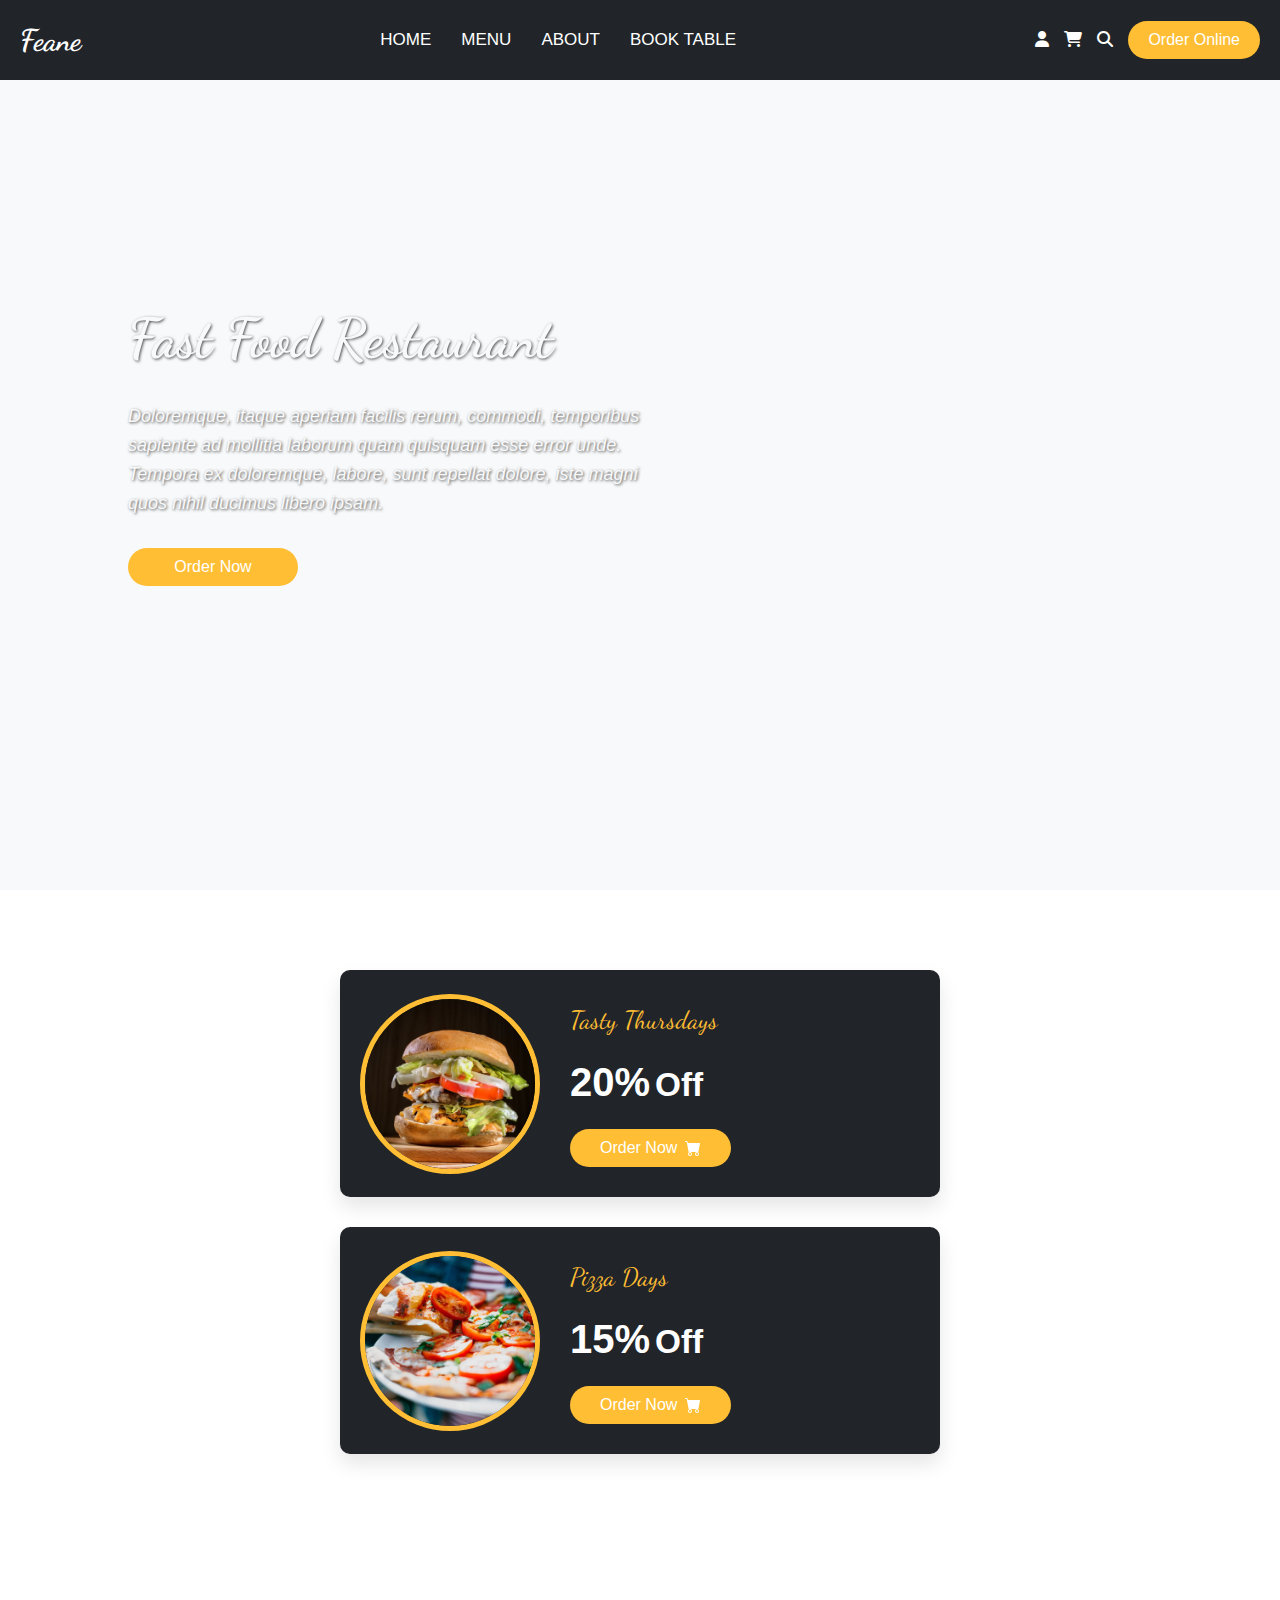
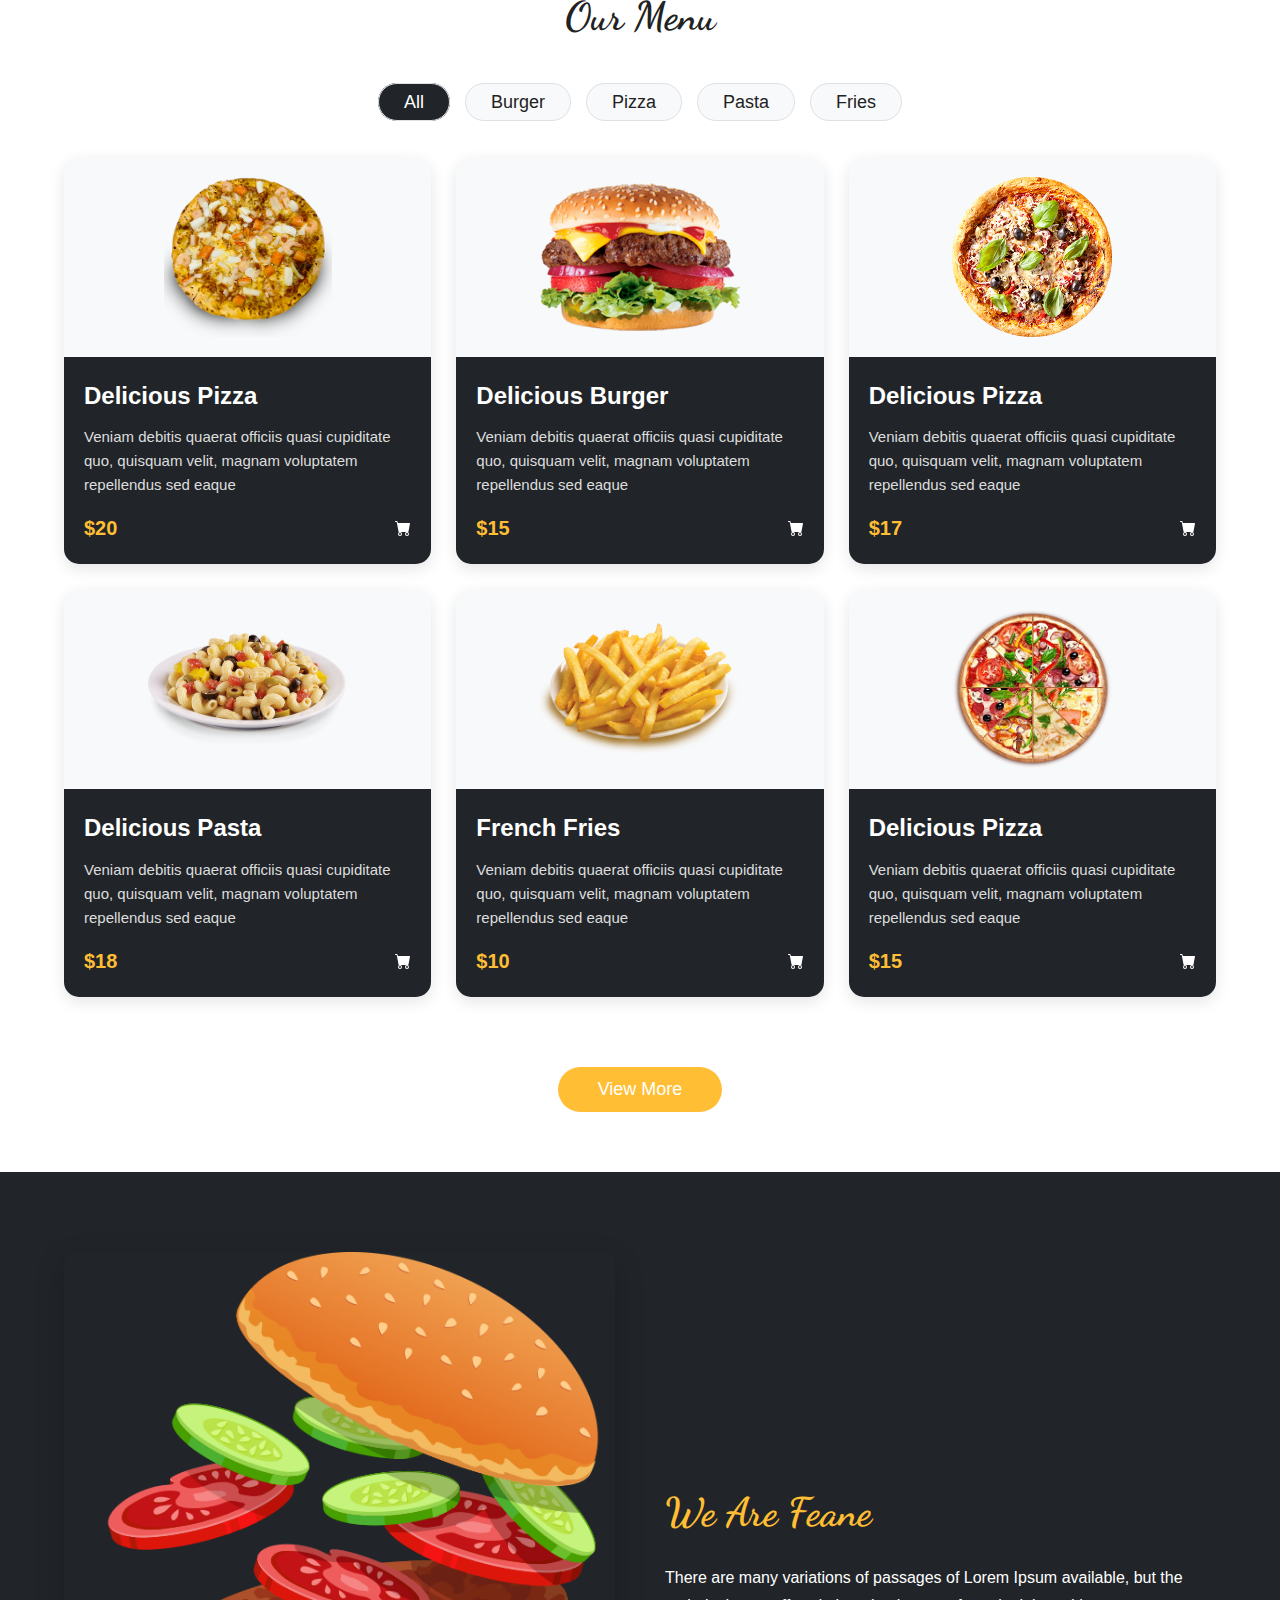
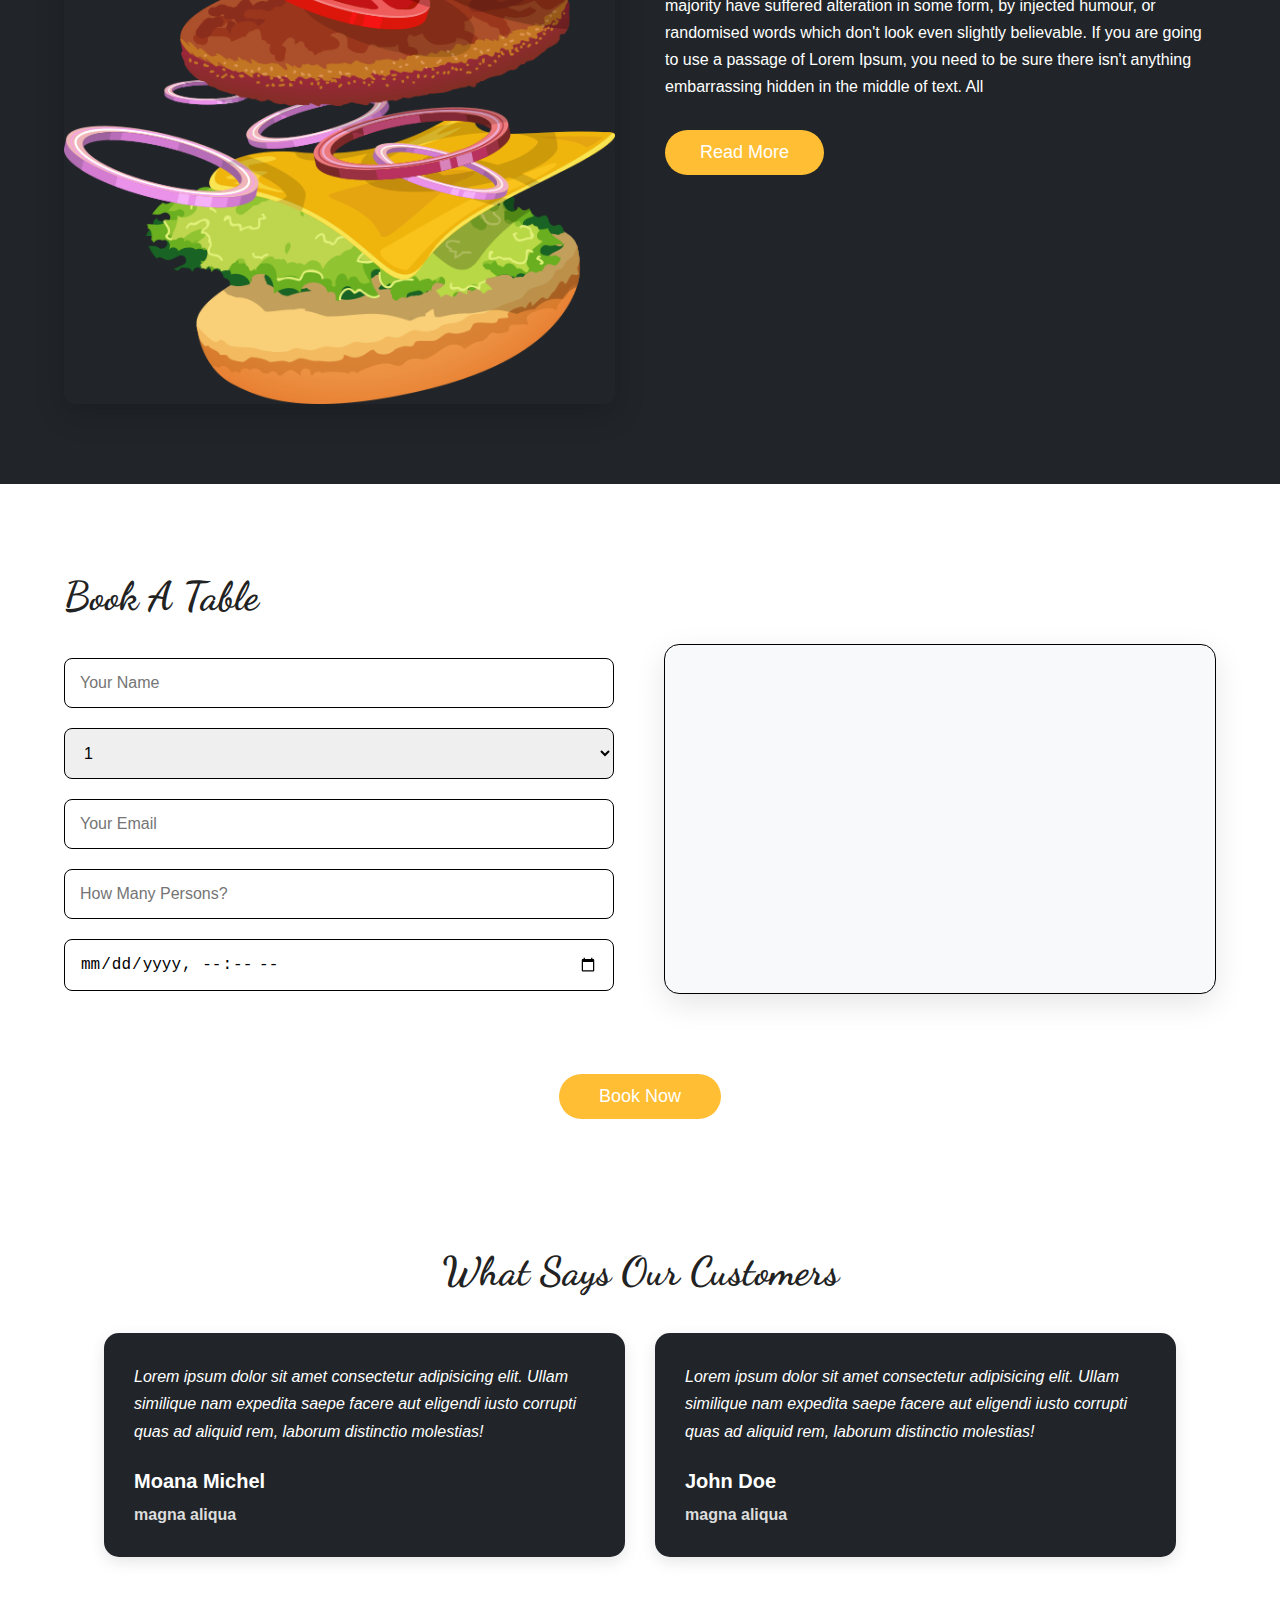
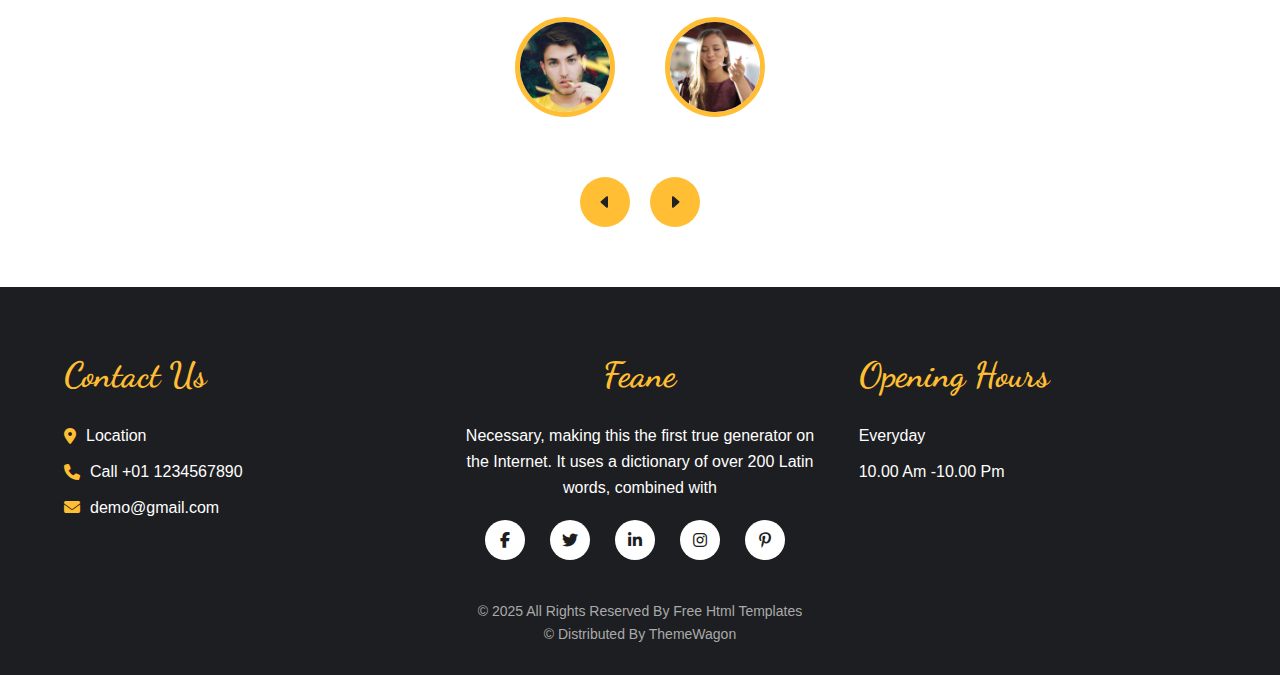
<file: index.html>
<!DOCTYPE html>
<html lang="en">

<head>
  <meta charset="UTF-8">
  <meta name="viewport" content="width=device-width, initial-scale=1.0">
  <title>Fast food Restaurent</title>
  <link rel="stylesheet" href="style.css">
    <link rel="stylesheet" href="https://cdnjs.cloudflare.com/ajax/libs/font-awesome/4.7.0/css/font-awesome.min.css">
  <meta name="viewport" content="width=device-width, initial-scale=1.0">
  <link href="https://cdn.jsdelivr.net/npm/bootstrap@5.3.7/dist/css/bootstrap.min.css" rel="stylesheet"
    integrity="sha384-LN+7fdVzj6u52u30Kp6M/trliBMCMKTyK833zpbD+pXdCLuTusPj697FH4R/5mcr" crossorigin="anonymous">
  <link rel="stylesheet" href="https://cdnjs.cloudflare.com/ajax/libs/font-awesome/6.4.0/css/all.min.css">
  <link rel="preconnect" href="https://fonts.googleapis.com">
  <link rel="preconnect" href="https://fonts.gstatic.com" crossorigin>
  <link
    href="https://fonts.googleapis.com/css2?family=Dancing+Script:wght@400..700&family=Exo+2:ital,wght@0,100..900;1,100..900&family=Fjalla+One&family=Fredoka:wght@300..700&family=Merriweather:ital,opsz,wght@0,18..144,300..900;1,18..144,300..900&family=Noto+Sans:ital,wght@0,100..900;1,100..900&family=Oswald:wght@200..700&family=PT+Sans+Narrow:wght@400;700&display=swap"
    rel="stylesheet">
</head>

<body>

  <!-- Header & Navigation -->
  <header class="nav_bar">
  <!-- Brand/logo -->
  <div class="nav_child1">
    <nav><a href="#" target="_self">Feane</a></nav>
  </div>

  <!-- Desktop Navigation -->
  <div class="nav_child2 desktop_only">
    <nav><a href="#" target="_self">HOME</a></nav>
    <nav><a href="./Menu.html">MENU</a></nav>
    <nav><a href="./About.html">ABOUT</a></nav>
    <nav><a href="./book.html">BOOK TABLE</a></nav>
  </div>
  <div class="nav_child3 desktop_only">
    <div class="profile_icon"><i class="fa fa-user"></i></div>
    <div class="cart"><i class="fa fa-shopping-cart"></i></div>
    <div class="search"><i class="fa fa-search"></i></div>
    <button class="order_online">Order Online</button>
  </div>

  <!-- Mobile Hamburger & Menu -->
  <input type="checkbox" id="menu-toggle" class="menu-toggle">
  <label for="menu-toggle" class="hamburger">&#9776;</label>
 <div class="nav_menu mobile_only">
    <div class="nav_child2">
      <nav><a href="#" target="_self">HOME</a></nav>
      <nav><a href="./Menu.html">MENU</a></nav>
      <nav><a href="./About.html">ABOUT</a></nav>
      <nav><a href="./book.html">BOOK TABLE</a></nav>
    </div>
    <div class="nav_child3">
      <div class="profile_icon"><i class="fa fa-user"></i></div>
      <div class="cart"><i class="fa fa-shopping-cart"></i></div>
      <div class="search"><i class="fa fa-search"></i></div>
      <button class="order_online">Order Online</button>
    </div>
  </div>
</header>


  <!-- Hero Section -->
  <div class="slider" id="home">
    <div class="slider_txt">
      <div class="slider_name">
        <h1>Fast Food Restaurant</h1>
      </div>
      <div class="slider_para">
        <p><i>Doloremque, itaque aperiam facilis rerum, commodi, temporibus sapiente ad mollitia laborum quam quisquam
            esse error unde. Tempora ex doloremque, labore, sunt repellat dolore, iste magni quos nihil ducimus libero
            ipsam.</i>
        </p>
      </div>
      <div class="slider_button">
        <button class="order_online">Order Now</button>
      </div>
    </div>
  </div>

  <!-- Offers Section -->
  <section class="offer-section">
    <div class="offer-card">
      <div class="offer-image">
        <img src="./Tasty_thursdays.jpg" alt="Tasty Thursdays" width="180" height="180">
      </div>
      <div class="offer-content">
        <p class="offer-title">Tasty Thursdays</p>
        <div class="offer-discount"><span>20%</span><small>Off</small></div>
        <button class="offer-button">Order Now
          <svg xmlns="http://www.w3.org/2000/svg" width="16" height="16" fill="currentColor" class="bi bi-cart-fill" viewBox="0 0 16 16">
            <path d="M0 1.5A.5.5 0 0 1 .5 1H2a.5.5 0 0 1 .485.379L2.89 3H14.5a.5.5 0 0 1 .491.592l-1.5 8A.5.5 0 0 1 13 12H4a.5.5 0 0 1-.491-.408L2.01 3.607 1.61 2H.5a.5.5 0 0 1-.5-.5M5 12a2 2 0 1 0 0 4 2 2 0 0 0 0-4m7 0a2 2 0 1 0 0 4 2 2 0 0 0 0-4m-7 1a1 1 0 1 1 0 2 1 1 0 0 1 0-2m7 0a1 1 0 1 1 0 2 1 1 0 0 1 0-2"/>
          </svg>
        </button>
      </div>
    </div>

    <div class="offer-card">
      <div class="offer-image">
        <img src="./pizza_Days.jpg" alt="Pizza Days" width="180" height="180">
      </div>
      <div class="offer-content">
        <p class="offer-title">Pizza Days</p>
        <div class="offer-discount"><span>15%</span><small>Off</small></div>
        <button class="offer-button">Order Now
          <svg xmlns="http://www.w3.org/2000/svg" width="16" height="16" fill="currentColor" class="bi bi-cart-fill" viewBox="0 0 16 16">
            <path d="M0 1.5A.5.5 0 0 1 .5 1H2a.5.5 0 0 1 .485.379L2.89 3H14.5a.5.5 0 0 1 .491.592l-1.5 8A.5.5 0 0 1 13 12H4a.5.5 0 0 1-.491-.408L2.01 3.607 1.61 2H.5a.5.5 0 0 1-.5-.5M5 12a2 2 0 1 0 0 4 2 2 0 0 0 0-4m7 0a2 2 0 1 0 0 4 2 2 0 0 0 0-4m-7 1a1 1 0 1 1 0 2 1 1 0 0 1 0-2m7 0a1 1 0 1 1 0 2 1 1 0 0 1 0-2"/>
          </svg>
        </button>
      </div>
    </div>
  </section>

  <!-- Menu Section -->
  <div class="our-menu">
    <span>Our Menu</span>
  </div>

  <div class="menu">
    <div class="All">
      <a href="#All-Items" class="active">All</a>
    </div>
    <div class="Burger">
      <a href="#">Burger</a>
    </div>
    <div class="Pizza">
      <a href="#">Pizza</a>
    </div>
    <div class="Pasta">
      <a href="#">Pasta</a>
    </div>
    <div class="fries">
      <a href="#">Fries</a>
    </div>
  </div>

  <main>
    <div class="All-items" id="All-Items">
      <div class="All-item-1 Allitems">
        <div class="All-img1 Allimg">
          <img src="./pizza-1.png" alt="Delicious Pizza" width="190" height="150">
        </div>
        <div class="both-des-icon">
          <div class="All-description1 Alldes">
            <h2>Delicious Pizza</h2>
            <p>Veniam debitis quaerat officiis quasi cupiditate quo, quisquam velit, magnam voluptatem
              repellendus sed eaque</p>
          </div>
          <div class="All-icon1 Allicon">
            <p>$20</p>
            <svg xmlns="http://www.w3.org/2000/svg" width="16" height="16" fill="currentColor" class="bi bi-cart-fill" viewBox="0 0 16 16">
              <path d="M0 1.5A.5.5 0 0 1 .5 1H2a.5.5 0 0 1 .485.379L2.89 3H14.5a.5.5 0 0 1 .491.592l-1.5 8A.5.5 0 0 1 13 12H4a.5.5 0 0 1-.491-.408L2.01 3.607 1.61 2H.5a.5.5 0 0 1-.5-.5M5 12a2 2 0 1 0 0 4 2 2 0 0 0 0-4m7 0a2 2 0 1 0 0 4 2 2 0 0 0 0-4m-7 1a1 1 0 1 1 0 2 1 1 0 0 1 0-2m7 0a1 1 0 1 1 0 2 1 1 0 0 1 0-2"/>
            </svg>
          </div>
        </div>
      </div>

      <div class="All-item-2 Allitems">
        <div class="All-img2 Allimg">
          <img src="./burger-1.png" alt="Delicious Burger" width="190" height="150">
        </div>
        <div class="both-des-icon">
          <div class="All-description2 Alldes">
            <h2>Delicious Burger</h2>
            <p>Veniam debitis quaerat officiis quasi cupiditate quo, quisquam velit, magnam voluptatem
              repellendus sed eaque</p>
          </div>
          <div class="All-icon2 Allicon">
            <p>$15</p>
            <svg xmlns="http://www.w3.org/2000/svg" width="16" height="16" fill="currentColor" class="bi bi-cart-fill" viewBox="0 0 16 16">
              <path d="M0 1.5A.5.5 0 0 1 .5 1H2a.5.5 0 0 1 .485.379L2.89 3H14.5a.5.5 0 0 1 .491.592l-1.5 8A.5.5 0 0 1 13 12H4a.5.5 0 0 1-.491-.408L2.01 3.607 1.61 2H.5a.5.5 0 0 1-.5-.5M5 12a2 2 0 1 0 0 4 2 2 0 0 0 0-4m7 0a2 2 0 1 0 0 4 2 2 0 0 0 0-4m-7 1a1 1 0 1 1 0 2 1 1 0 0 1 0-2m7 0a1 1 0 1 1 0 2 1 1 0 0 1 0-2"/>
            </svg>
          </div>
        </div>
      </div>

      <div class="All-item-3 Allitems">
        <div class="All-img3 Allimg">
          <img src="./pizza-2.png" alt="Delicious Pizza" width="190" height="150">
        </div>
        <div class="both-des-icon">
          <div class="All-description3 Alldes">
            <h2>Delicious Pizza</h2>
            <p>Veniam debitis quaerat officiis quasi cupiditate quo, quisquam velit, magnam voluptatem
              repellendus sed eaque</p>
          </div>
          <div class="All-icon3 Allicon">
            <p>$17</p>
            <svg xmlns="http://www.w3.org/2000/svg" width="16" height="16" fill="currentColor" class="bi bi-cart-fill" viewBox="0 0 16 16">
              <path d="M0 1.5A.5.5 0 0 1 .5 1H2a.5.5 0 0 1 .485.379L2.89 3H14.5a.5.5 0 0 1 .491.592l-1.5 8A.5.5 0 0 1 13 12H4a.5.5 0 0 1-.491-.408L2.01 3.607 1.61 2H.5a.5.5 0 0 1-.5-.5M5 12a2 2 0 1 0 0 4 2 2 0 0 0 0-4m7 0a2 2 0 1 0 0 4 2 2 0 0 0 0-4m-7 1a1 1 0 1 1 0 2 1 1 0 0 1 0-2m7 0a1 1 0 1 1 0 2 1 1 0 0 1 0-2"/>
            </svg>
          </div>
        </div>
      </div>

      <div class="All-item-4 Allitems">
        <div class="All-img4 Allimg">
          <img src="./pastha-1.png" alt="Delicious Pasta" width="190" height="150">
        </div>
        <div class="both-des-icon">
          <div class="All-description4 Alldes">
            <h2>Delicious Pasta</h2>
            <p>Veniam debitis quaerat officiis quasi cupiditate quo, quisquam velit, magnam voluptatem
              repellendus sed eaque</p>
          </div>
          <div class="All-icon4 Allicon">
            <p>$18</p>
            <svg xmlns="http://www.w3.org/2000/svg" width="16" height="16" fill="currentColor" class="bi bi-cart-fill" viewBox="0 0 16 16">
              <path d="M0 1.5A.5.5 0 0 1 .5 1H2a.5.5 0 0 1 .485.379L2.89 3H14.5a.5.5 0 0 1 .491.592l-1.5 8A.5.5 0 0 1 13 12H4a.5.5 0 0 1-.491-.408L2.01 3.607 1.61 2H.5a.5.5 0 0 1-.5-.5M5 12a2 2 0 1 0 0 4 2 2 0 0 0 0-4m7 0a2 2 0 1 0 0 4 2 2 0 0 0 0-4m-7 1a1 1 0 1 1 0 2 1 1 0 0 1 0-2m7 0a1 1 0 1 1 0 2 1 1 0 0 1 0-2"/>
            </svg>
          </div>
        </div>
      </div>

      <div class="All-item-5 Allitems">
        <div class="All-img5 Allimg">
          <img src="./fries-1.png" alt="French Fries" width="190" height="150">
        </div>
        <div class="both-des-icon">
          <div class="All-description5 Alldes">
            <h2>French Fries</h2>
            <p>Veniam debitis quaerat officiis quasi cupiditate quo, quisquam velit, magnam voluptatem
              repellendus sed eaque</p>
          </div>
          <div class="All-icon5 Allicon">
            <p>$10</p>
            <svg xmlns="http://www.w3.org/2000/svg" width="16" height="16" fill="currentColor" class="bi bi-cart-fill" viewBox="0 0 16 16">
              <path d="M0 1.5A.5.5 0 0 1 .5 1H2a.5.5 0 0 1 .485.379L2.89 3H14.5a.5.5 0 0 1 .491.592l-1.5 8A.5.5 0 0 1 13 12H4a.5.5 0 0 1-.491-.408L2.01 3.607 1.61 2H.5a.5.5 0 0 1-.5-.5M5 12a2 2 0 1 0 0 4 2 2 0 0 0 0-4m7 0a2 2 0 1 0 0 4 2 2 0 0 0 0-4m-7 1a1 1 0 1 1 0 2 1 1 0 0 1 0-2m7 0a1 1 0 1 1 0 2 1 1 0 0 1 0-2"/>
            </svg>
          </div>
        </div>
      </div>

      <div class="All-item-6 Allitems">
        <div class="All-img6 Allimg">
          <img src="./pizza-3.png" alt="Delicious Pizza" width="190" height="150">
        </div>
        <div class="both-des-icon">
          <div class="All-description6 Alldes">
            <h2>Delicious Pizza</h2>
            <p>Veniam debitis quaerat officiis quasi cupiditate quo, quisquam velit, magnam voluptatem
              repellendus sed eaque</p>
          </div>
          <div class="All-icon6 Allicon">
            <p>$15</p>
            <svg xmlns="http://www.w3.org/2000/svg" width="16" height="16" fill="currentColor" class="bi bi-cart-fill" viewBox="0 0 16 16">
              <path d="M0 1.5A.5.5 0 0 1 .5 1H2a.5.5 0 0 1 .485.379L2.89 3H14.5a.5.5 0 0 1 .491.592l-1.5 8A.5.5 0 0 1 13 12H4a.5.5 0 0 1-.491-.408L2.01 3.607 1.61 2H.5a.5.5 0 0 1-.5-.5M5 12a2 2 0 1 0 0 4 2 2 0 0 0 0-4m7 0a2 2 0 1 0 0 4 2 2 0 0 0 0-4m-7 1a1 1 0 1 1 0 2 1 1 0 0 1 0-2m7 0a1 1 0 1 1 0 2 1 1 0 0 1 0-2"/>
            </svg>
          </div>
        </div>
      </div>
    </div>
  </main>

  <div class="view-more">
    <button>View More</button>
  </div>

  <!-- About Section -->
  <div class="About-des-img">
    <div class="about-img">
      <img src="./about-img.png" alt="Restaurant Interior" width="600" height="400">
    </div>
    <div class="About-des">
      <div class="about-name">
        <h2>We Are Feane</h2>
      </div>
      <div class="About-para">
        <p>There are many variations of passages of Lorem Ipsum available, but the majority have suffered alteration
          in some form, by injected humour, or randomised words which don't look even slightly believable. If
          you are going to use a passage of Lorem Ipsum, you need to be sure there isn't anything embarrassing
          hidden in the middle of text. All</p>
      </div>
      <div class="About-button">
        <button>Read More</button>
      </div>
    </div>
  </div>

  <!-- Booking Section -->
  <div class="contact">
    <div class="table-name">
      <div class="contact-name">
        <h2>Book A Table</h2>
      </div>
      <div class="contact-form">
        <input type="text" placeholder="Your Name">
        <select>
          <optgroup label="How Many Persons?">
            <option value="1">1</option>
            <option value="2">2</option>
            <option value="3">3</option>
            <option value="4">4</option>
          </optgroup>
        </select>
        <input type="email" placeholder="Your Email">
        <input type="number" placeholder="How Many Persons?">
        <input type="datetime-local">
      </div>
    </div>
    <div class="map">
      <iframe
        src="https://www.google.com/maps/embed?pb=!1m18!1m12!1m3!1d7610.694963685409!2d78.39286413741766!3d17.490918383655753!2m3!1f0!2f0!3f0!3m2!1i1024!2i768!4f13.1!3m3!1m2!1s0x3bcb9192e6a09503%3A0xcf4efd459ca58106!2sK%20P%20H%20B%20Phase%201%2C%20Kukatpally%2C%20Hyderabad%2C%20Telangana!5e0!3m2!1sen!2sin!4v1754421706949!5m2!1sen!2sin"
        allowfullscreen="" loading="lazy" referrerpolicy="no-referrer-when-downgrade"></iframe>
    </div>
  </div>
  <div class="book-now">
    <button>Book Now</button>
  </div>

  <!-- Reviews Section -->
  <div class="reviews-title">
    <h2>What Says Our Customers</h2>
  </div>
  <div class="reviews">
    <div class="review-1">
      <div class="review-des1 review-des">
        <div class="reviewer-para1 reviewer-para">
          <p>Lorem ipsum dolor sit amet consectetur adipisicing elit. Ullam similique nam expedita saepe
            facere aut eligendi iusto corrupti quas ad aliquid rem, laborum distinctio molestias!</p>
        </div>
        <div class="reviewer-name1 reviewer-name">
          <h5>Moana Michel</h5>
        </div>
        <div class="reviewer-extra1 reviewer-extra">
          <h6>magna aliqua</h6>
        </div>
      </div>
    </div>
    <div class="review-2">
      <div class="review-des2 review des">
        <div class="reviewer-para2 reviewer-para">
          <p>Lorem ipsum dolor sit amet consectetur adipisicing elit. Ullam similique nam expedita saepe
            facere aut eligendi iusto corrupti quas ad aliquid rem, laborum distinctio molestias!</p>
        </div>
        <div class="reviewer-name2 reviewer-name">
          <h5>John Doe</h5>
        </div>
        <div class="reviewer-extra2 reviewer-extra">
          <h6>magna aliqua</h6>
        </div>
      </div>
    </div>
  </div>
  <div class="review-images">
    <div class="review-img1 review-img">
      <img src="./client1.jpg" alt="Moana Michel" width="100" height="100">
    </div>
    <div class="review-img2 review-img">
      <img src="./client2.jpg" alt="John Doe" width="100" height="100">
    </div>
  </div>
  <div class="scrolling-symbols">
    <div class="scroll-1 scrolls">
      <svg xmlns="http://www.w3.org/2000/svg" width="16" height="16" fill="currentColor" class="bi bi-caret-left-fill" viewBox="0 0 16 16">
        <path d="m3.86 8.753 5.482 4.796c.646.566 1.658.106 1.658-.753V3.204a1 1 0 0 0-1.659-.753l-5.48 4.796a1 1 0 0 0 0 1.506z"/>
      </svg>
    </div>
    <div class="scroll-2 scrolls">
      <svg xmlns="http://www.w3.org/2000/svg" width="16" height="16" fill="currentColor" class="bi bi-caret-right-fill" viewBox="0 0 16 16">
        <path d="m12.14 8.753-5.482 4.796c-.646.566-1.658.106-1.658-.753V3.204a1 1 0 0 1 1.659-.753l5.48 4.796a1 1 0 0 1 0 1.506z"/>
      </svg>
    </div>
  </div>

  <!-- Footer -->
  <footer class="footer">
    <div class="footer-container">
      <!-- Contact Us -->
      <div class="footer-column">
        <h3>Contact Us</h3>
        <p><i class="fas fa-map-marker-alt"></i> Location</p>
        <p><i class="fas fa-phone"></i> Call +01 1234567890</p>
        <p><i class="fas fa-envelope"></i> demo@gmail.com</p>
      </div>

      <!-- Feane -->
      <div class="footer-column center">
        <h3>Feane</h3>
        <p>
          Necessary, making this the first true generator on the Internet.
          It uses a dictionary of over 200 Latin words, combined with
        </p>
        <div class="social-icons">
          <i class="fab fa-facebook-f"></i>
          <i class="fab fa-twitter"></i>
          <i class="fab fa-linkedin-in"></i>
          <i class="fab fa-instagram"></i>
          <i class="fab fa-pinterest-p"></i>
        </div>
      </div>

      <!-- Opening Hours -->
      <div class="footer-column">
        <h3>Opening Hours</h3>
        <p>Everyday</p>
        <p>10.00 Am -10.00 Pm</p>
      </div>
    </div>

    <div class="footer-bottom">
      <p>© 2025 All Rights Reserved By Free Html Templates</p>
      <p>© Distributed By ThemeWagon</p>
    </div>
  </footer>
</body>

</html>
</file>
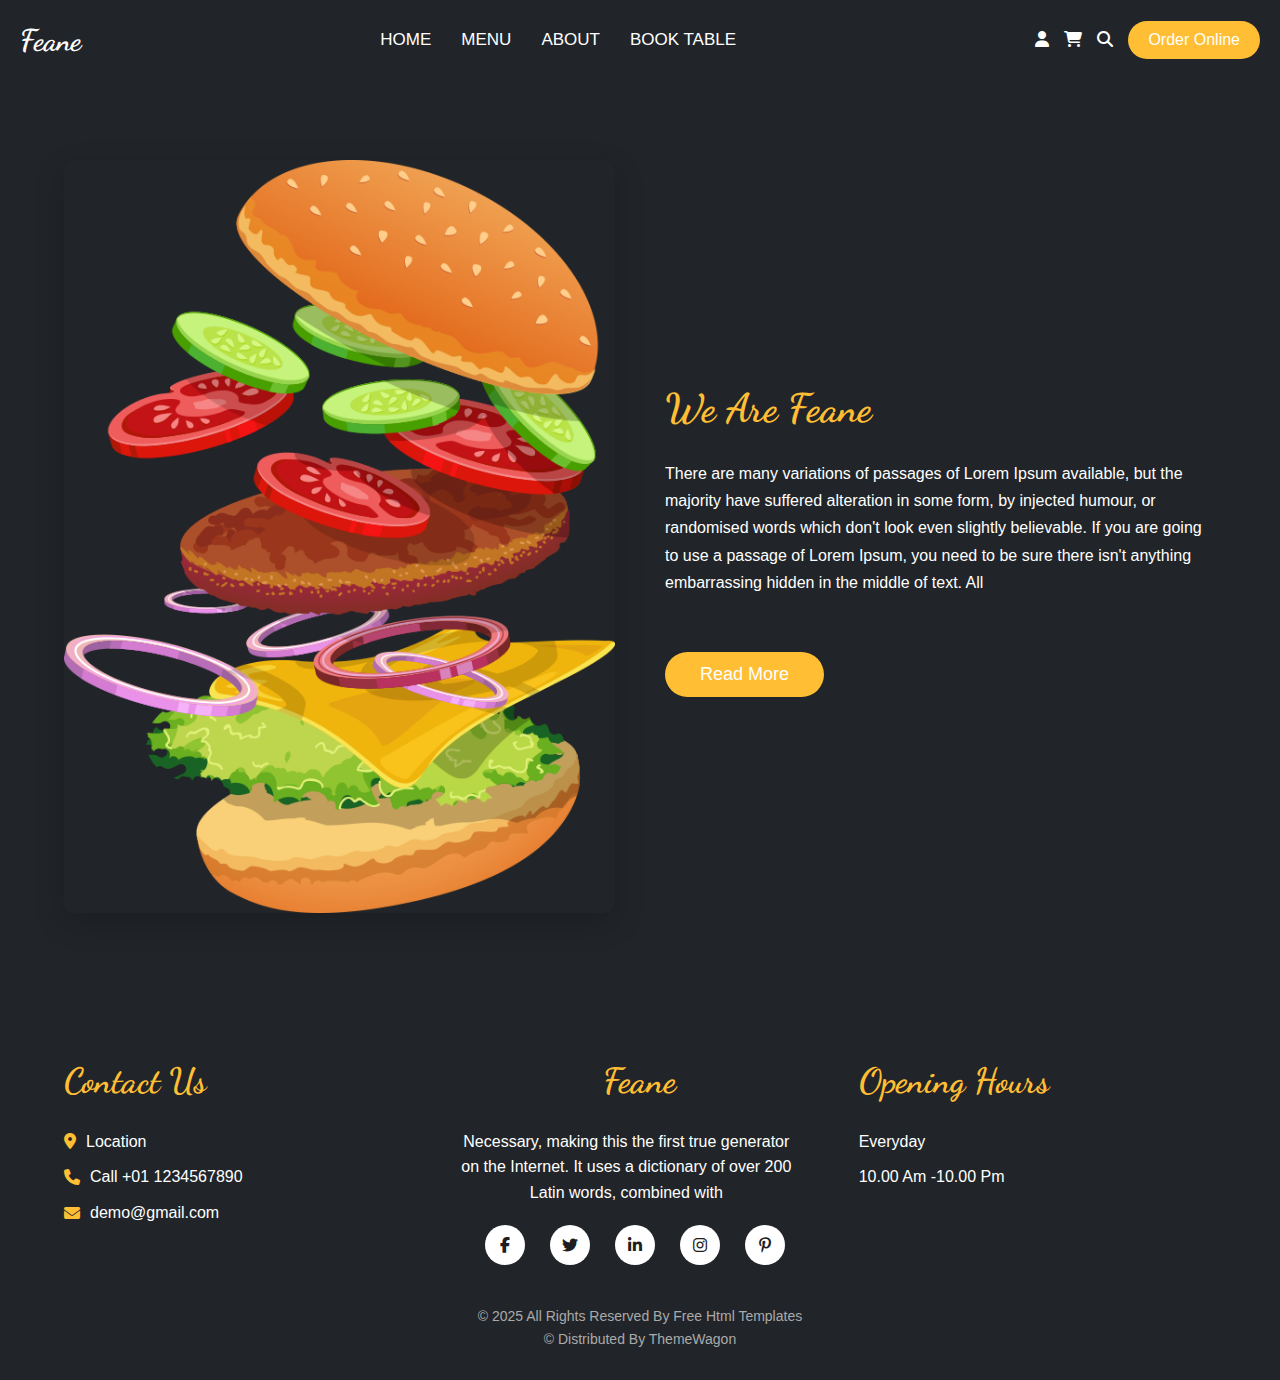
<file: About.html>
<!DOCTYPE html>
<html lang="en">

<head>
    <meta charset="UTF-8">
    <meta name="viewport" content="width=device-width, initial-scale=1.0">
    <title>About</title>
    <link rel="stylesheet" href="style.css">
    <link href="https://cdn.jsdelivr.net/npm/bootstrap@5.3.7/dist/css/bootstrap.min.css" rel="stylesheet"
        integrity="sha384-LN+7fdVzj6u52u30Kp6M/trliBMCMKTyK833zpbD+pXdCLuTusPj697FH4R/5mcr" crossorigin="anonymous">
    <link rel="stylesheet" href="https://cdnjs.cloudflare.com/ajax/libs/font-awesome/6.4.0/css/all.min.css">
    <link rel="preconnect" href="https://fonts.googleapis.com">
    <link rel="preconnect" href="https://fonts.gstatic.com" crossorigin>
    <link
        href="https://fonts.googleapis.com/css2?family=Dancing+Script:wght@400..700&family=Exo+2:ital,wght@0,100..900;1,100..900&family=Fjalla+One&family=Fredoka:wght@300..700&family=Merriweather:ital,opsz,wght@0,18..144,300..900;1,18..144,300..900&family=Noto+Sans:ital,wght@0,100..900;1,100..900&family=Oswald:wght@200..700&family=PT+Sans+Narrow:wght@400;700&display=swap"
        rel="stylesheet">
    <style>
       .About-des-img{
        margin-top: 0px !important;
       } 
       .footer{
        margin-top: 0px !important;
        background-color: #212529;
       }



     /* Hide hamburger on desktop */
.hamburger {
  display: none;
  font-size: 28px;
  color: white;
  cursor: pointer;
  padding: 10px;
}
.menu-toggle {
  display: none;
}

/* Show desktop only by default */
.desktop_only {
   display: flex; 
  }
.mobile_only { 
  display: none; 
}
  

@media (max-width: 992px) {
  .desktop_only { 
    display: none;
   }
  .mobile_only {
     display: flex; 
    }
  .hamburger {
     display: block; 
    }

  .nav_menu {
    display: none;
    flex-direction: column;
    background: #212529;
    width: 100%;
    position: absolute;
    top: 80px;
    left: 0;
    text-align: center;
    padding: 15px 0;
    gap: 15px;
    z-index: 300;
  }
  .menu-toggle:checked ~ .nav_menu {
    display: flex;
  }
  .nav_menu .nav_child2,
  .nav_menu .nav_child3 {
    display: flex;
    flex-direction: column;
    align-items: center;
    gap: 15px;
  }
  .nav_menu .nav_child3{
    display: flex;
    flex-direction: row;
    gap: 20px;
    margin-left: 100px;
  }
  .nav_menu .nav_child2 nav a {
    font-size: 18px;
    padding: 8px 0;
  }
}
@media (min-width: 993px) {
  .nav_menu { display: none !important; }
}

    </style>
</head>

<body>
      <!-- Header & Navigation -->
  <header class="nav_bar">
  <!-- Brand/logo -->
  <div class="nav_child1">
    <nav><a href="#" target="_self">Feane</a></nav>
  </div>

  <!-- Desktop Navigation -->
  <div class="nav_child2 desktop_only">
    <nav><a href="./index.html" target="">HOME</a></nav>
    <nav><a href="./Menu.html">MENU</a></nav>
    <nav><a href="#" target="_self">ABOUT</a></nav>
    <nav><a href="./book.html">BOOK TABLE</a></nav>
  </div>
  <div class="nav_child3 desktop_only">
    <div class="profile_icon"><i class="fa fa-user"></i></div>
    <div class="cart"><i class="fa fa-shopping-cart"></i></div>
    <div class="search"><i class="fa fa-search"></i></div>
    <button class="order_online">Order Online</button>
  </div>

  <!-- Mobile Hamburger & Menu -->
  <input type="checkbox" id="menu-toggle" class="menu-toggle">
  <label for="menu-toggle" class="hamburger">&#9776;</label>
 <div class="nav_menu mobile_only">
    <div class="nav_child2">
      <nav><a href="#" target="_self">HOME</a></nav>
      <nav><a href="./Menu.html">MENU</a></nav>
      <nav><a href="./About.html">ABOUT</a></nav>
      <nav><a href="./book.html">BOOK TABLE</a></nav>
    </div>
    <div class="nav_child3">
      <div class="profile_icon"><i class="fa fa-user"></i></div>
      <div class="cart"><i class="fa fa-shopping-cart"></i></div>
      <div class="search"><i class="fa fa-search"></i></div>
      <button class="order_online">Order Online</button>
    </div>
  </div>
</header>

    <div class="About-des-img">
        <div class="about-img">
            <img src="./about-img.png">
        </div>
        <div class="About-des">
            <div class="about-name">
                <h2>We Are Feane</h2>
            </div>
            <div class="About-para">
                <h7>There are many variations of passages of Lorem Ipsum available, but the majority have suffered
                    alteration
                    in some form, by injected humour, or randomised words which don't look even slightly believable. If
                    you
                    are going to use a passage of Lorem Ipsum, you need to be sure there isn't anything embarrassing
                    hidden
                    in the middle of text. All</h7>
            </div><br>
            <div class="About-button">
                <button>Read More</button>
            </div>
        </div>
    </div>
    <footer class="footer">
        <div class="footer-container">
            <!-- Contact Us -->
            <div class="footer-column">
                <h3>Contact Us</h3>
                <p><i class="fas fa-map-marker-alt"></i> Location</p>
                <p><i class="fas fa-phone"></i> Call +01 1234567890</p>
                <p><i class="fas fa-envelope"></i> demo@gmail.com</p>
            </div>

            <!-- Feane -->
            <div class="footer-column center">
                <h3>Feane</h3>
                <p>
                    Necessary, making this the first true generator <br>
                    on the Internet. It uses a dictionary of over 200 <br>
                    Latin words, combined with
                </p>
                <div class="social-icons">
                    <i class="fab fa-facebook-f"></i>
                    <i class="fab fa-twitter"></i>
                    <i class="fab fa-linkedin-in"></i>
                    <i class="fab fa-instagram"></i>
                    <i class="fab fa-pinterest-p"></i>
                </div>
            </div>

            <!-- Opening Hours -->
            <div class="footer-column">
                <h3>Opening Hours</h3>
                <p>Everyday</p>
                <p>10.00 Am -10.00 Pm</p>
            </div>
        </div>

        <div class="footer-bottom">
            <p>© 2025 All Rights Reserved By Free Html Templates</p>
            <p>© Distributed By ThemeWagon</p>
        </div>
    </footer>

</body>

</html>
</file>
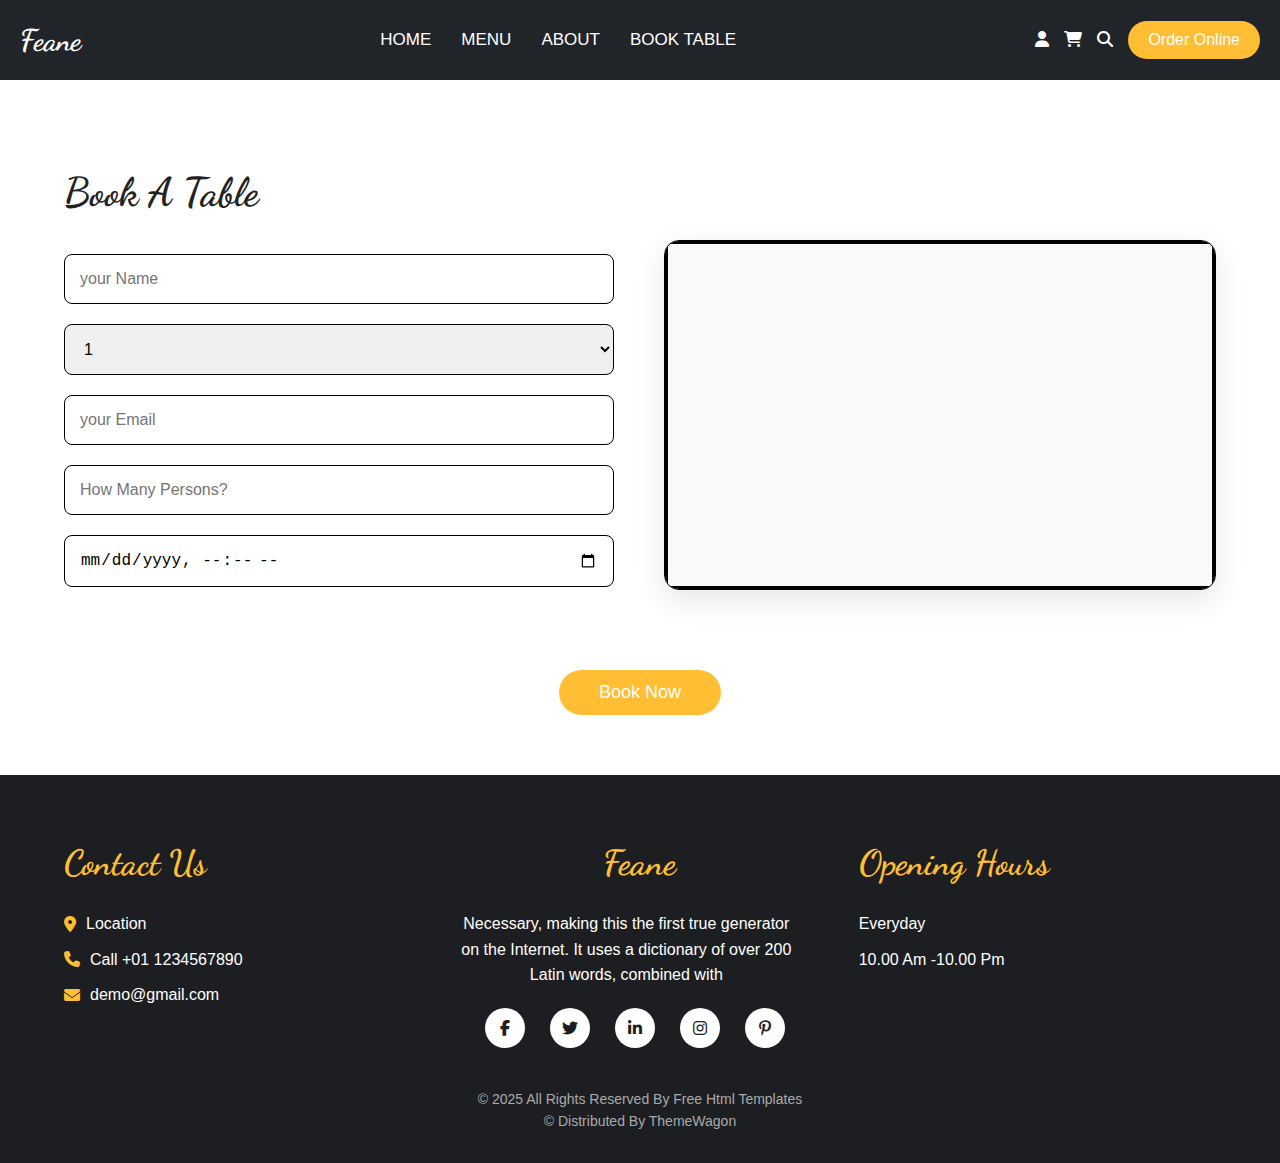
<file: book.html>
<!DOCTYPE html>
<html lang="en">

<head>
    <meta charset="UTF-8">
    <meta name="viewport" content="width=device-width, initial-scale=1.0">
    <title>Book Table</title>
    <link rel="stylesheet" href="style.css">
    <link href="https://cdn.jsdelivr.net/npm/bootstrap@5.3.7/dist/css/bootstrap.min.css" rel="stylesheet"
        integrity="sha384-LN+7fdVzj6u52u30Kp6M/trliBMCMKTyK833zpbD+pXdCLuTusPj697FH4R/5mcr" crossorigin="anonymous">
    <link rel="stylesheet" href="https://cdnjs.cloudflare.com/ajax/libs/font-awesome/6.4.0/css/all.min.css">
    <link rel="preconnect" href="https://fonts.googleapis.com">
    <link rel="preconnect" href="https://fonts.gstatic.com" crossorigin>
    <link
        href="https://fonts.googleapis.com/css2?family=Dancing+Script:wght@400..700&family=Exo+2:ital,wght@0,100..900;1,100..900&family=Fjalla+One&family=Fredoka:wght@300..700&family=Merriweather:ital,opsz,wght@0,18..144,300..900;1,18..144,300..900&family=Noto+Sans:ital,wght@0,100..900;1,100..900&family=Oswald:wght@200..700&family=PT+Sans+Narrow:wght@400;700&display=swap"
        rel="stylesheet">
        <style>
            @media (max-width: 992px) {
  .desktop_only { 
    display: none;
   }
  .mobile_only {
     display: flex; 
    }
  .hamburger {
     display: block; 
    }

  .nav_menu {
    display: none;
    flex-direction: column;
    background: #212529;
    width: 100%;
    position: absolute;
    top: 80px;
    left: 0;
    text-align: center;
    padding: 15px 0;
    gap: 15px;
    z-index: 300;
  }
  .menu-toggle:checked ~ .nav_menu {
    display: flex;
  }
  .nav_menu .nav_child2,
  .nav_menu .nav_child3 {
    display: flex;
    flex-direction: column;
    align-items: center;
    gap: 15px;
  }
  .nav_menu .nav_child3{
    display: flex;
    flex-direction: row;
    gap: 20px;
    margin-left: 100px;
  }
  .nav_menu .nav_child2 nav a {
    font-size: 18px;
    padding: 8px 0;
  }
}
@media (min-width: 993px) {
  .nav_menu { display: none !important; }
}
        </style>
</head>

<body>
     <!-- Header & Navigation -->
  <header class="nav_bar">
  <!-- Brand/logo -->
  <div class="nav_child1">
    <nav><a href="#" target="_self">Feane</a></nav>
  </div>

  <!-- Desktop Navigation -->
  <div class="nav_child2 desktop_only">
    <nav><a href="#" target="_self">HOME</a></nav>
    <nav><a href="./Menu.html">MENU</a></nav>
    <nav><a href="./About.html">ABOUT</a></nav>
    <nav><a href="./book.html">BOOK TABLE</a></nav>
  </div>
  <div class="nav_child3 desktop_only">
    <div class="profile_icon"><i class="fa fa-user"></i></div>
    <div class="cart"><i class="fa fa-shopping-cart"></i></div>
    <div class="search"><i class="fa fa-search"></i></div>
    <button class="order_online">Order Online</button>
  </div>

  <!-- Mobile Hamburger & Menu -->
  <input type="checkbox" id="menu-toggle" class="menu-toggle">
  <label for="menu-toggle" class="hamburger">&#9776;</label>
 <div class="nav_menu mobile_only">
    <div class="nav_child2">
      <nav><a href="./index.html" target="_self">HOME</a></nav>
      <nav><a href="./Menu.html">MENU</a></nav>
      <nav><a href="./About.html">ABOUT</a></nav>
      <nav><a href="#" target="_self">BOOK TABLE</a></nav>
    </div>
    <div class="nav_child3">
      <div class="profile_icon"><i class="fa fa-user"></i></div>
      <div class="cart"><i class="fa fa-shopping-cart"></i></div>
      <div class="search"><i class="fa fa-search"></i></div>
      <button class="order_online">Order Online</button>
    </div>
  </div>
</header>
    <div class="contact">
        <div class="table-name">
            <div class="contact-name">
                <h2>Book A Table</h2>
            </div>
            <div class="contact-form">
                <input type="text" placeholder="your Name">
                <select>
                    <optgroup label="How Many Persons?">
                        <option value="1">1</option>
                        <option value="2">2</option>
                        <option value="3">3</option>
                        <option value="4">4</option>
                    </optgroup>
                </select>
                <input type="email" placeholder="your Email">
                <input type="number" placeholder="How Many Persons?">
                <input type="datetime-local">
            </div>
        </div>
        <div class="map">
            <iframe
                src="https://www.google.com/maps/embed?pb=!1m18!1m12!1m3!1d7610.694963685409!2d78.39286413741766!3d17.490918383655753!2m3!1f0!2f0!3f0!3m2!1i1024!2i768!4f13.1!3m3!1m2!1s0x3bcb9192e6a09503%3A0xcf4efd459ca58106!2sK%20P%20H%20B%20Phase%201%2C%20Kukatpally%2C%20Hyderabad%2C%20Telangana!5e0!3m2!1sen!2sin!4v1754421706949!5m2!1sen!2sin"
                width="600" height="360" style="border: 3px solid black;" allowfullscreen="" loading="lazy"
                referrerpolicy="no-referrer-when-downgrade"></iframe>
        </div>
    </div>
    <div class="book-now">
        <button>Book Now</button>
    </div>
    <footer class="footer">
        <div class="footer-container">
            <!-- Contact Us -->
            <div class="footer-column">
                <h3>Contact Us</h3>
                <p><i class="fas fa-map-marker-alt"></i> Location</p>
                <p><i class="fas fa-phone"></i> Call +01 1234567890</p>
                <p><i class="fas fa-envelope"></i> demo@gmail.com</p>
            </div>

            <!-- Feane -->
            <div class="footer-column center">
                <h3>Feane</h3>
                <p>
                    Necessary, making this the first true generator <br>
                    on the Internet. It uses a dictionary of over 200 <br>
                    Latin words, combined with
                </p>
                <div class="social-icons">
                    <i class="fab fa-facebook-f"></i>
                    <i class="fab fa-twitter"></i>
                    <i class="fab fa-linkedin-in"></i>
                    <i class="fab fa-instagram"></i>
                    <i class="fab fa-pinterest-p"></i>
                </div>
            </div>

            <!-- Opening Hours -->
            <div class="footer-column">
                <h3>Opening Hours</h3>
                <p>Everyday</p>
                <p>10.00 Am -10.00 Pm</p>
            </div>
        </div>

        <div class="footer-bottom">
            <p>© 2025 All Rights Reserved By Free Html Templates</p>
            <p>© Distributed By ThemeWagon</p>
        </div>
    </footer>
</body>

</html>
</file>
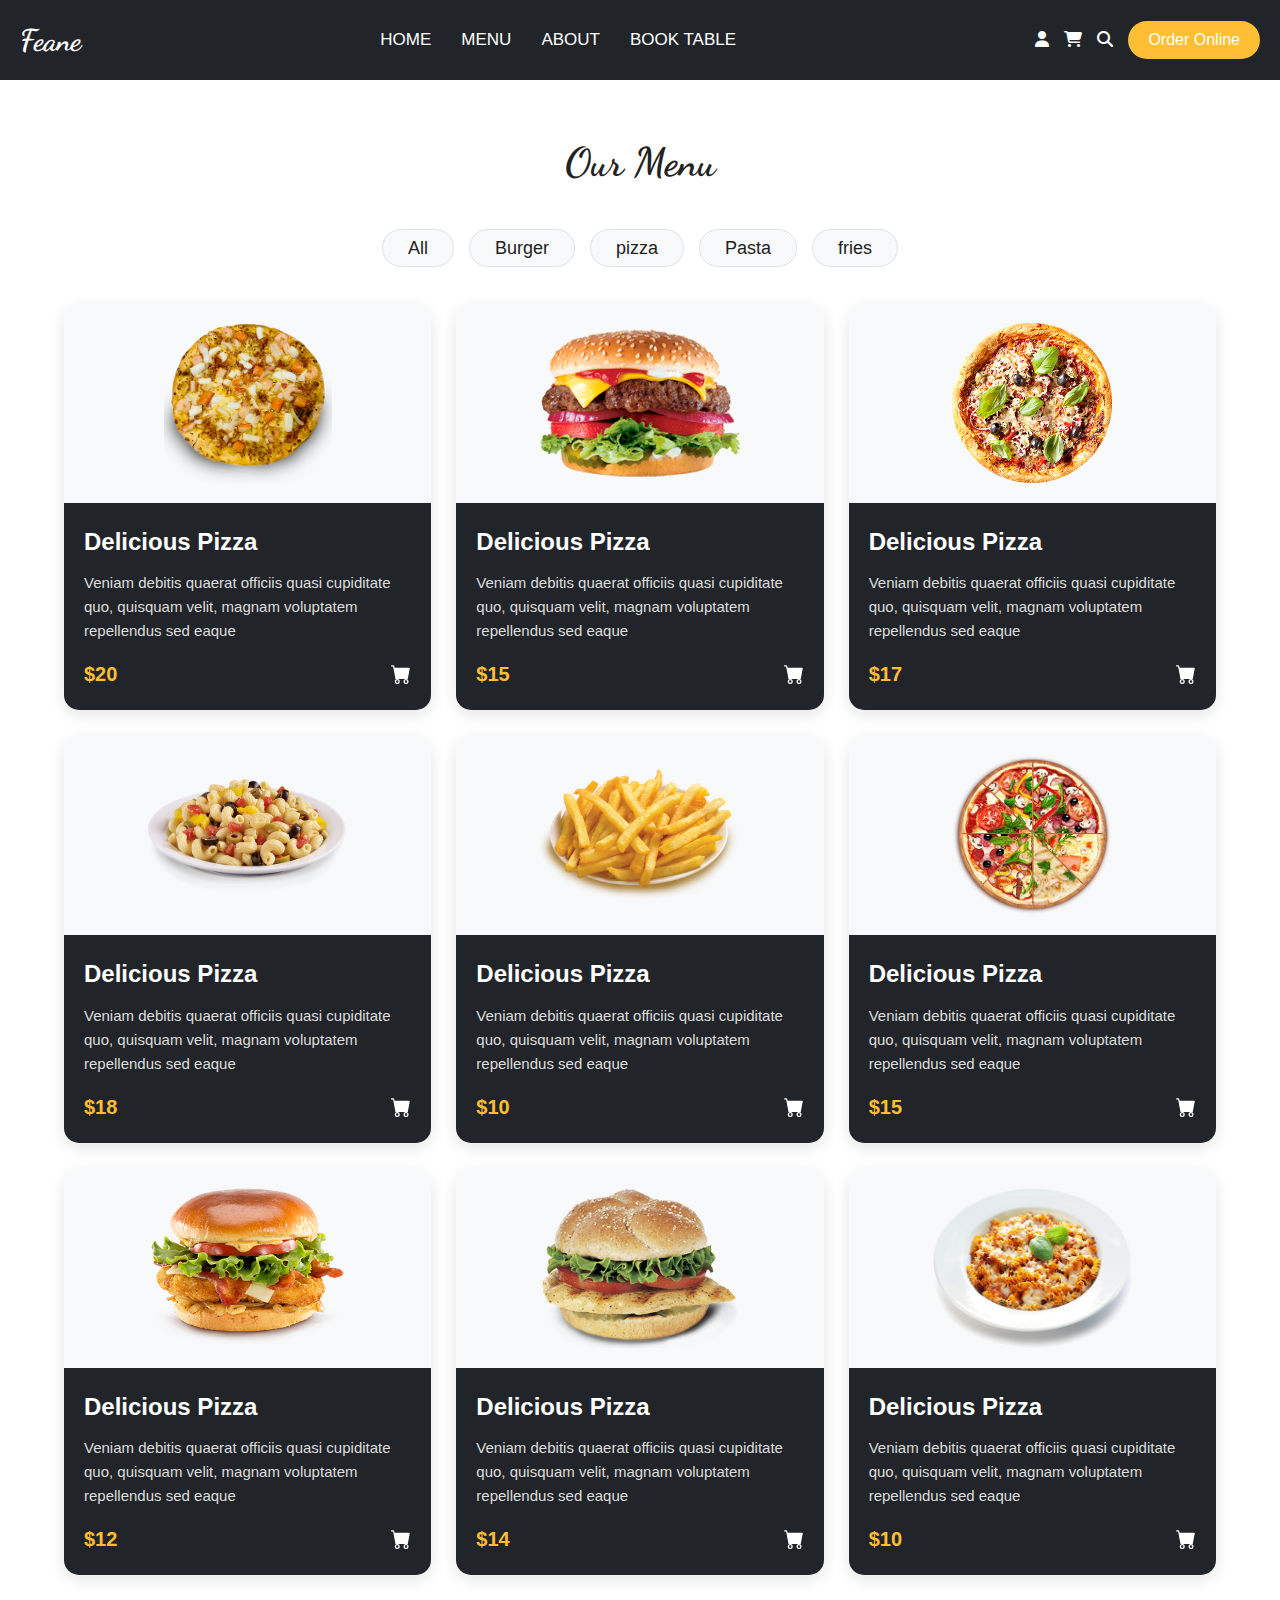
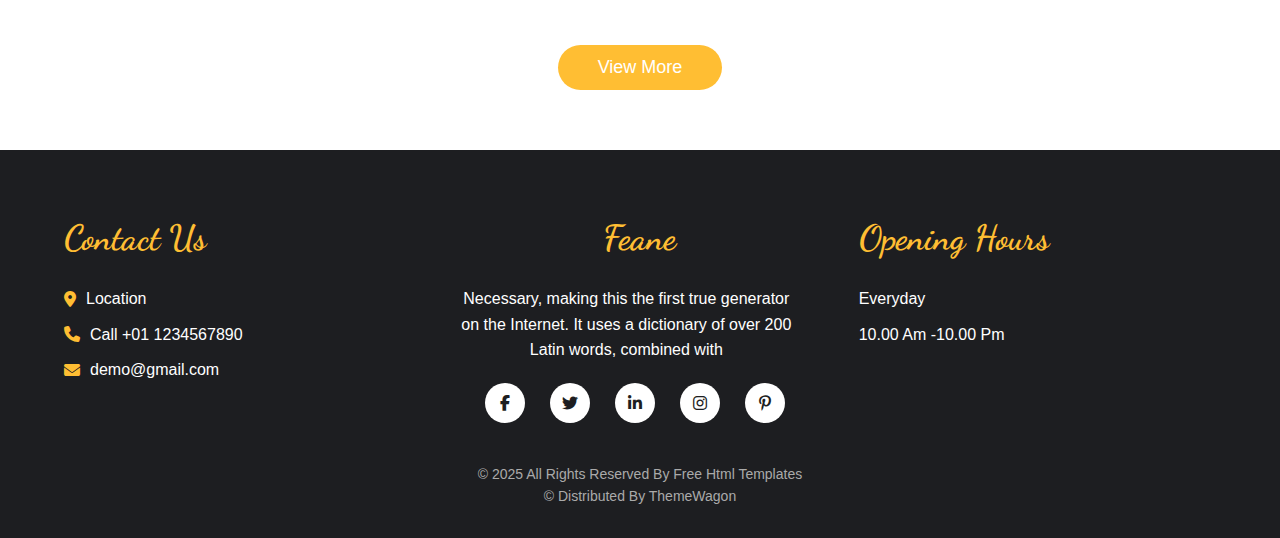
<file: Menu.html>
<!DOCTYPE html>
<html lang="en">

<head>
    <meta charset="UTF-8">
    <meta name="viewport" content="width=device-width, initial-scale=1.0">
    <title>Menu</title>
    <link rel="stylesheet" href="style.css">
    <link href="https://cdn.jsdelivr.net/npm/bootstrap@5.3.7/dist/css/bootstrap.min.css" rel="stylesheet"
        integrity="sha384-LN+7fdVzj6u52u30Kp6M/trliBMCMKTyK833zpbD+pXdCLuTusPj697FH4R/5mcr" crossorigin="anonymous">
    <link rel="stylesheet" href="https://cdnjs.cloudflare.com/ajax/libs/font-awesome/6.4.0/css/all.min.css">
    <link rel="preconnect" href="https://fonts.googleapis.com">
    <link rel="preconnect" href="https://fonts.gstatic.com" crossorigin>
    <link
        href="https://fonts.googleapis.com/css2?family=Dancing+Script:wght@400..700&family=Exo+2:ital,wght@0,100..900;1,100..900&family=Fjalla+One&family=Fredoka:wght@300..700&family=Merriweather:ital,opsz,wght@0,18..144,300..900;1,18..144,300..900&family=Noto+Sans:ital,wght@0,100..900;1,100..900&family=Oswald:wght@200..700&family=PT+Sans+Narrow:wght@400;700&display=swap"
        rel="stylesheet">
<style>
    @media (max-width: 992px) {
  .desktop_only { 
    display: none;
   }
  .mobile_only {
     display: flex; 
    }
  .hamburger {
     display: block; 
    }

  .nav_menu {
    display: none;
    flex-direction: column;
    background: #212529;
    width: 100%;
    position: absolute;
    top: 80px;
    left: 0;
    text-align: center;
    padding: 15px 0;
    gap: 15px;
    z-index: 300;
  }
  .menu-toggle:checked ~ .nav_menu {
    display: flex;
  }
  .nav_menu .nav_child2,
  .nav_menu .nav_child3 {
    display: flex;
    flex-direction: column;
    align-items: center;
    gap: 15px;
  }
  .nav_menu .nav_child3{
    display: flex;
    flex-direction: row;
    gap: 20px;
    margin-left: 100px;
  }
  .nav_menu .nav_child2 nav a {
    font-size: 18px;
    padding: 8px 0;
  }
}
@media (min-width: 993px) {
  .nav_menu { display: none !important; }
}
</style>
</head>

<body>
      <!-- Header & Navigation -->
  <header class="nav_bar">
  <!-- Brand/logo -->
  <div class="nav_child1">
    <nav><a href="#" target="_self">Feane</a></nav>
  </div>

  <!-- Desktop Navigation -->
  <div class="nav_child2 desktop_only">
    <nav><a href="./index.html">HOME</a></nav>
    <nav><a href="#" target="_self">MENU</a></nav>
    <nav><a href="./About.html">ABOUT</a></nav>
    <nav><a href="./book.html">BOOK TABLE</a></nav>
  </div>
  <div class="nav_child3 desktop_only">
    <div class="profile_icon"><i class="fa fa-user"></i></div>
    <div class="cart"><i class="fa fa-shopping-cart"></i></div>
    <div class="search"><i class="fa fa-search"></i></div>
    <button class="order_online">Order Online</button>
  </div>

  <!-- Mobile Hamburger & Menu -->
  <input type="checkbox" id="menu-toggle" class="menu-toggle">
  <label for="menu-toggle" class="hamburger">&#9776;</label>
 <div class="nav_menu mobile_only">
    <div class="nav_child2">
      <nav><a href="./index.html" target="">HOME</a></nav>
      <nav><a href="#" target="_self">MENU</a></nav>
      <nav><a href="./About.html">ABOUT</a></nav>
      <nav><a href="./book.html">BOOK TABLE</a></nav>
    </div>
    <div class="nav_child3">
      <div class="profile_icon"><i class="fa fa-user"></i></div>
      <div class="cart"><i class="fa fa-shopping-cart"></i></div>
      <div class="search"><i class="fa fa-search"></i></div>
      <button class="order_online">Order Online</button>
    </div>
  </div>
</header>
    <!-- </section> -->
    <div class="our-menu">
        <span>Our Menu</span>
    </div>

    <div class="menu">
        <div class="All">
            <a href="#All-Items">All</a>
        </div>
        <div class="Burger">
            <a href="#">Burger</a>
        </div>
        <div class="Pizza">
            <a href="#">pizza</a>
        </div>
        <div class="Pasta">
            <a href="#">Pasta</a>
        </div>
        <div class="fries">
            <a href="#">fries</a>
        </div>
    </div>

    <main>
        <div class="All-items" id="All-Items">

            <div class="All-item-1 Allitems">
                <div class="All-img1 Allimg">
                    <img src="./pizza-1.png">
                </div>
                <div class="both-des-icon">
                    <div class="All-description1 Alldes">
                        <h2>Delicious Pizza</h2>
                        <p>Veniam debitis quaerat officiis quasi cupiditate quo, quisquam velit, magnam voluptatem
                            repellendus sed eaque</p>
                    </div>
                    <div class="All-icon1 Allicon">
                        <p>$20</p>
                        <i class="bi bi-cart-fill"></i>
                        <svg xmlns="http://www.w3.org/2000/svg" width="20" height="20" fill="currentColor"
                            class="bi bi-cart-fill" viewBox="0 0 16 16">
                            <path
                                d="M0 1.5A.5.5 0 0 1 .5 1H2a.5.5 0 0 1 .485.379L2.89 3H14.5a.5.5 0 0 1 .491.592l-1.5 8A.5.5 0 0 1 13 12H4a.5.5 0 0 1-.491-.408L2.01 3.607 1.61 2H.5a.5.5 0 0 1-.5-.5M5 12a2 2 0 1 0 0 4 2 2 0 0 0 0-4m7 0a2 2 0 1 0 0 4 2 2 0 0 0 0-4m-7 1a1 1 0 1 1 0 2 1 1 0 0 1 0-2m7 0a1 1 0 1 1 0 2 1 1 0 0 1 0-2" />
                        </svg>
                    </div>
                </div>
            </div>


            <div class="All-item-2 Allitems">
                <div class="All-img2 Allimg">
                    <img src="./burger-1.png">
                </div>
                <div class="both-des-icon">
                    <div class="All-description2 Alldes">
                        <h2>Delicious Pizza</h2>
                        <p>Veniam debitis quaerat officiis quasi cupiditate quo, quisquam velit, magnam voluptatem
                            repellendus sed eaque</p>
                    </div>
                    <div class="All-icon2 Allicon">
                        <p>$15</p>
                        <i class="bi bi-cart-fill"></i>
                        <svg xmlns="http://www.w3.org/2000/svg" width="20" height="20" fill="currentColor"
                            class="bi bi-cart-fill" viewBox="0 0 16 16">
                            <path
                                d="M0 1.5A.5.5 0 0 1 .5 1H2a.5.5 0 0 1 .485.379L2.89 3H14.5a.5.5 0 0 1 .491.592l-1.5 8A.5.5 0 0 1 13 12H4a.5.5 0 0 1-.491-.408L2.01 3.607 1.61 2H.5a.5.5 0 0 1-.5-.5M5 12a2 2 0 1 0 0 4 2 2 0 0 0 0-4m7 0a2 2 0 1 0 0 4 2 2 0 0 0 0-4m-7 1a1 1 0 1 1 0 2 1 1 0 0 1 0-2m7 0a1 1 0 1 1 0 2 1 1 0 0 1 0-2" />
                        </svg>
                    </div>
                </div>
            </div>



            <div class="All-item-3 Allitems">
                <div class="All-img3 Allimg">
                    <img src="./pizza-2.png">
                </div>
                <div class="both-des-icon">
                    <div class="All-description3 Alldes">
                        <h2>Delicious Pizza</h2>
                        <p>Veniam debitis quaerat officiis quasi cupiditate quo, quisquam velit, magnam voluptatem
                            repellendus sed eaque</p>
                    </div>
                    <div class="All-icon3 Allicon">
                        <p>$17</p>
                        <i class="bi bi-cart-fill"></i>
                        <svg xmlns="http://www.w3.org/2000/svg" width="20" height="20" fill="currentColor"
                            class="bi bi-cart-fill" viewBox="0 0 16 16">
                            <path
                                d="M0 1.5A.5.5 0 0 1 .5 1H2a.5.5 0 0 1 .485.379L2.89 3H14.5a.5.5 0 0 1 .491.592l-1.5 8A.5.5 0 0 1 13 12H4a.5.5 0 0 1-.491-.408L2.01 3.607 1.61 2H.5a.5.5 0 0 1-.5-.5M5 12a2 2 0 1 0 0 4 2 2 0 0 0 0-4m7 0a2 2 0 1 0 0 4 2 2 0 0 0 0-4m-7 1a1 1 0 1 1 0 2 1 1 0 0 1 0-2m7 0a1 1 0 1 1 0 2 1 1 0 0 1 0-2" />
                        </svg>
                    </div>
                </div>
            </div>

            <div class="All-item-4 Allitems">
                <div class="All-img4 Allimg">
                    <img src="./pastha-1.png">
                </div>
                <div class="both-des-icon">
                    <div class="All-description4 Alldes">
                        <h2>Delicious Pizza</h2>
                        <p>Veniam debitis quaerat officiis quasi cupiditate quo, quisquam velit, magnam voluptatem
                            repellendus sed eaque</p>
                    </div>
                    <div class="All-icon4 Allicon">
                        <p>$18</p>
                        <i class="bi bi-cart-fill"></i>
                        <svg xmlns="http://www.w3.org/2000/svg" width="20" height="20" fill="currentColor"
                            class="bi bi-cart-fill" viewBox="0 0 16 16">
                            <path
                                d="M0 1.5A.5.5 0 0 1 .5 1H2a.5.5 0 0 1 .485.379L2.89 3H14.5a.5.5 0 0 1 .491.592l-1.5 8A.5.5 0 0 1 13 12H4a.5.5 0 0 1-.491-.408L2.01 3.607 1.61 2H.5a.5.5 0 0 1-.5-.5M5 12a2 2 0 1 0 0 4 2 2 0 0 0 0-4m7 0a2 2 0 1 0 0 4 2 2 0 0 0 0-4m-7 1a1 1 0 1 1 0 2 1 1 0 0 1 0-2m7 0a1 1 0 1 1 0 2 1 1 0 0 1 0-2" />
                        </svg>
                    </div>
                </div>
            </div>

            <div class="All-item-5 Allitems">
                <div class="All-img5 Allimg">
                    <img src="./fries-1.png">
                </div>
                <div class="both-des-icon">
                    <div class="All-description5 Alldes">
                        <h2>Delicious Pizza</h2>
                        <p>Veniam debitis quaerat officiis quasi cupiditate quo, quisquam velit, magnam voluptatem
                            repellendus sed eaque</p>
                    </div>
                    <div class="All-icon5 Allicon">
                        <p>$10</p>
                        <i class="bi bi-cart-fill"></i>
                        <svg xmlns="http://www.w3.org/2000/svg" width="20" height="20" fill="currentColor"
                            class="bi bi-cart-fill" viewBox="0 0 16 16">
                            <path
                                d="M0 1.5A.5.5 0 0 1 .5 1H2a.5.5 0 0 1 .485.379L2.89 3H14.5a.5.5 0 0 1 .491.592l-1.5 8A.5.5 0 0 1 13 12H4a.5.5 0 0 1-.491-.408L2.01 3.607 1.61 2H.5a.5.5 0 0 1-.5-.5M5 12a2 2 0 1 0 0 4 2 2 0 0 0 0-4m7 0a2 2 0 1 0 0 4 2 2 0 0 0 0-4m-7 1a1 1 0 1 1 0 2 1 1 0 0 1 0-2m7 0a1 1 0 1 1 0 2 1 1 0 0 1 0-2" />
                        </svg>
                    </div>
                </div>
            </div>

            <div class="All-item-6 Allitems">
                <div class="All-img6 Allimg">
                    <img src="./pizza-3.png">
                </div>
                <div class="both-des-icon">
                    <div class="All-description6 Alldes">
                        <h2>Delicious Pizza</h2>
                        <p>Veniam debitis quaerat officiis quasi cupiditate quo, quisquam velit, magnam voluptatem
                            repellendus sed eaque</p>
                    </div>
                    <div class="All-icon6 Allicon">
                        <p>$15</p>
                        <i class="bi bi-cart-fill"></i>
                        <svg xmlns="http://www.w3.org/2000/svg" width="20" height="20" fill="currentColor"
                            class="bi bi-cart-fill" viewBox="0 0 16 16">
                            <path
                                d="M0 1.5A.5.5 0 0 1 .5 1H2a.5.5 0 0 1 .485.379L2.89 3H14.5a.5.5 0 0 1 .491.592l-1.5 8A.5.5 0 0 1 13 12H4a.5.5 0 0 1-.491-.408L2.01 3.607 1.61 2H.5a.5.5 0 0 1-.5-.5M5 12a2 2 0 1 0 0 4 2 2 0 0 0 0-4m7 0a2 2 0 1 0 0 4 2 2 0 0 0 0-4m-7 1a1 1 0 1 1 0 2 1 1 0 0 1 0-2m7 0a1 1 0 1 1 0 2 1 1 0 0 1 0-2" />
                        </svg>
                    </div>
                </div>
            </div>

            <div class="All-item-7 Allitems">
                <div class="All-img7 Allimg">
                    <img src="./burger-2.png">
                </div>
                <div class="both-des-icon">
                    <div class="All-description7 Alldes">
                        <h2>Delicious Pizza</h2>
                        <p>Veniam debitis quaerat officiis quasi cupiditate quo, quisquam velit, magnam voluptatem
                            repellendus sed eaque</p>
                    </div>
                    <div class="All-icon7 Allicon">
                        <p>$12</p>
                        <i class="bi bi-cart-fill"></i>
                        <svg xmlns="http://www.w3.org/2000/svg" width="20" height="20" fill="currentColor"
                            class="bi bi-cart-fill" viewBox="0 0 16 16">
                            <path
                                d="M0 1.5A.5.5 0 0 1 .5 1H2a.5.5 0 0 1 .485.379L2.89 3H14.5a.5.5 0 0 1 .491.592l-1.5 8A.5.5 0 0 1 13 12H4a.5.5 0 0 1-.491-.408L2.01 3.607 1.61 2H.5a.5.5 0 0 1-.5-.5M5 12a2 2 0 1 0 0 4 2 2 0 0 0 0-4m7 0a2 2 0 1 0 0 4 2 2 0 0 0 0-4m-7 1a1 1 0 1 1 0 2 1 1 0 0 1 0-2m7 0a1 1 0 1 1 0 2 1 1 0 0 1 0-2" />
                        </svg>
                    </div>
                </div>
            </div>

            <div class="All-item-8 Allitems">
                <div class="All-img8 Allimg">
                    <img src="./burger-3.png">
                </div>
                <div class="both-des-icon">
                    <div class="All-description8 Alldes">
                        <h2>Delicious Pizza</h2>
                        <p>Veniam debitis quaerat officiis quasi cupiditate quo, quisquam velit, magnam voluptatem
                            repellendus sed eaque</p>
                    </div>
                    <div class="All-icon8 Allicon">
                        <p>$14</p>
                        <i class="bi bi-cart-fill"></i>
                        <svg xmlns="http://www.w3.org/2000/svg" width="20" height="20" fill="currentColor"
                            class="bi bi-cart-fill" viewBox="0 0 16 16">
                            <path
                                d="M0 1.5A.5.5 0 0 1 .5 1H2a.5.5 0 0 1 .485.379L2.89 3H14.5a.5.5 0 0 1 .491.592l-1.5 8A.5.5 0 0 1 13 12H4a.5.5 0 0 1-.491-.408L2.01 3.607 1.61 2H.5a.5.5 0 0 1-.5-.5M5 12a2 2 0 1 0 0 4 2 2 0 0 0 0-4m7 0a2 2 0 1 0 0 4 2 2 0 0 0 0-4m-7 1a1 1 0 1 1 0 2 1 1 0 0 1 0-2m7 0a1 1 0 1 1 0 2 1 1 0 0 1 0-2" />
                        </svg>
                    </div>
                </div>
            </div>

            <div class="All-item-9 Allitems">
                <div class="All-img9 Allimg">
                    <img src="./pastha-2.png">
                </div>
                <div class="both-des-icon">
                    <div class="All-description9 Alldes">
                        <h2>Delicious Pizza</h2>
                        <p>Veniam debitis quaerat officiis quasi cupiditate quo, quisquam velit, magnam voluptatem
                            repellendus sed eaque</p>
                    </div>
                    <div class="All-icon9 Allicon">
                        <p>$10</p>
                        <i class="bi bi-cart-fill"></i>
                        <svg xmlns="http://www.w3.org/2000/svg" width="20" height="20" fill="currentColor"
                            class="bi bi-cart-fill" viewBox="0 0 16 16">
                            <path
                                d="M0 1.5A.5.5 0 0 1 .5 1H2a.5.5 0 0 1 .485.379L2.89 3H14.5a.5.5 0 0 1 .491.592l-1.5 8A.5.5 0 0 1 13 12H4a.5.5 0 0 1-.491-.408L2.01 3.607 1.61 2H.5a.5.5 0 0 1-.5-.5M5 12a2 2 0 1 0 0 4 2 2 0 0 0 0-4m7 0a2 2 0 1 0 0 4 2 2 0 0 0 0-4m-7 1a1 1 0 1 1 0 2 1 1 0 0 1 0-2m7 0a1 1 0 1 1 0 2 1 1 0 0 1 0-2" />
                        </svg>
                    </div>
                </div>
            </div>

        </div>
    </main>

    <div class="view-more">
        <button>View More</button>
    </div>
    <footer class="footer">
        <div class="footer-container">
            <!-- Contact Us -->
            <div class="footer-column">
                <h3>Contact Us</h3>
                <p><i class="fas fa-map-marker-alt"></i> Location</p>
                <p><i class="fas fa-phone"></i> Call +01 1234567890</p>
                <p><i class="fas fa-envelope"></i> demo@gmail.com</p>
            </div>

            <!-- Feane -->
            <div class="footer-column center">
                <h3>Feane</h3>
                <p>
                    Necessary, making this the first true generator <br>
                    on the Internet. It uses a dictionary of over 200 <br>
                    Latin words, combined with
                </p>
                <div class="social-icons">
                    <i class="fab fa-facebook-f"></i>
                    <i class="fab fa-twitter"></i>
                    <i class="fab fa-linkedin-in"></i>
                    <i class="fab fa-instagram"></i>
                    <i class="fab fa-pinterest-p"></i>
                </div>
            </div>

            <!-- Opening Hours -->
            <div class="footer-column">
                <h3>Opening Hours</h3>
                <p>Everyday</p>
                <p>10.00 Am -10.00 Pm</p>
            </div>
        </div>

        <div class="footer-bottom">
            <p>© 2025 All Rights Reserved By Free Html Templates</p>
            <p>© Distributed By ThemeWagon</p>
        </div>
    </footer>
</body>

</html>
</file>
<file: style.css>
/* /* ===== BASE STYLES ===== */
* {
  box-sizing: border-box;
  margin: 0;
  padding: 0;
}

body {
  font-family: "Roboto", sans-serif;
  background-color: #fff;
  color: #222;
  line-height: 1.6;
  overflow-x: hidden;
}

div a {
  text-decoration: none;
  color: inherit;
}

img {
  max-width: 100%;
  height: auto;
  display: block;
}

.bi {
  pointer-events: none;
}

/* ===== NAVIGATION ===== */
.nav_bar {
  display: flex;
  justify-content: space-between;
  align-items: center;
  background: #212529;
  padding: 0 20px;
  height: 80px;
  position: relative;
}
.nav_child1 nav a {
  font-family: "Dancing Script", cursive;
  font-size: 30px;
  font-weight: bold;
  color: white;
  text-decoration: none;
}
.nav_child2 {
  display: flex;
  gap: 30px;
}
.nav_child2 nav a {
  color: white;
  font-size: 17px;
  text-decoration: none;
  transition: color 0.3s ease;
}
.nav_child2 nav a:hover {
  color: #ffbe33;
}
.nav_child3 {
  display: flex;
  align-items: center;
  gap: 15px;
  color: white;
}
.nav_child3 > div {
  cursor: pointer;
  transition: color 0.3s ease;
}
.nav_child3 > div:hover {
  color: #ffbe33;
}
.order_online {
  background-color: #ffbe33;
  color: #fff;
  border: none;
  border-radius: 45px;
  padding: 10px 20px;
  font-size: 16px;
  cursor: pointer;
}
.order_online:hover {
  background-color: #e69c00;
}

/* Hide hamburger on desktop */
.hamburger {
  display: none;
  font-size: 28px;
  color: white;
  cursor: pointer;
  padding: 10px;
}
.menu-toggle {
  display: none;
}

/* Show desktop only by default */
.desktop_only {
   display: flex; 
  }
.mobile_only { 
  display: none; 
}

/* ===== Mobile view ===== */
@media (max-width: 992px) {
  .desktop_only { 
    display: none;
   }
  .mobile_only {
     display: flex; 
    }
  .hamburger {
     display: block; 
    }

  .nav_menu {
    display: none;
    flex-direction: column;
    background: #212529;
    width: 100%;
    position: absolute;
    top: 80px;
    left: 0;
    text-align: center;
    padding: 15px 0;
    gap: 15px;
    z-index: 300;
  }
  .menu-toggle:checked ~ .nav_menu {
    display: flex;
  }
  .nav_menu .nav_child2,
  .nav_menu .nav_child3 {
    display: flex;
    flex-direction: column;
    align-items: center;
    justify-content: center;
    gap: 15px;
  }
  .nav_menu .nav_child3{
    display: flex;
    flex-direction: row;
    gap: 20px;
    margin-left: 100px;
  }
  .nav_menu .nav_child2 nav a {
    font-size: 18px;
    padding: 8px 0;
  }
}
@media (min-width: 993px) {
  .nav_menu { display: none !important; }
}

/* rest of your CSS for hero, offers, menu, about, booking, reviews, footer */

/* ===== HERO SECTION ===== */
.slider {
  position: relative;
  height: 90vh;
  display: flex;
  align-items: center;
  background: url("https://themewagon.github.io/feane/images/hero-bg.jpg")
    no-repeat center center/cover;
  background-color: #f8f9fa;
  color: white;
}

.slider_txt {
  padding: 0 10%;
  max-width: 800px;
  margin-left: 0px;
  margin-bottom: 90px;
  text-shadow: 1px 1px 3px rgba(0, 0, 0, 0.7);
}

.slider_name h1 {
  font-family: "Dancing Script", cursive;
  font-size: 55px;
  margin-bottom: 20px;
  color: #f8f9fa;
}

.slider_para p {
  font-style: italic;
  margin-bottom: 30px;
  line-height: 1.6;
  font-size: 18px;
  color: #f8f9fa;
}

.slider_button {
  display: inline-block;
}

.slider_button > button {
  width: 170px;
}

/* ===== OFFERS SECTION ===== */
.offer-section {
  padding: 80px 5%;
  display: flex;
  justify-content: center;
  gap: 30px;
  flex-wrap: wrap;
}

.offer-card {
  background-color: #212529;
  color: white;
  display: flex;
  align-items: center;
  gap: 20px;
  padding: 20px;
  border-radius: 10px;
  max-width: 600px;
  width: 100%;
  box-shadow: 0 10px 20px rgba(0, 0, 0, 0.1);
  transition: transform 0.3s ease;
}

.offer-card:hover {
  transform: translateY(-10px);
}

.offer-image {
  min-width: 180px;
  height: 180px;
  border-radius: 50%;
  border: 5px solid #ffbe33;
  overflow: hidden;
  background-color: #f8f9fa;
}

.offer-image img {
  width: 100%;
  height: 100%;
  object-fit: cover;
}

.offer-content {
  padding: 10px;
}

.offer-title {
  font-family: "Dancing Script", cursive;
  font-size: 25px;
  margin-bottom: 10px;
  color: #ffbe33;
}

.offer-discount {
  font-size: 40px;
  font-weight: bold;
  display: flex;
  align-items: baseline;
  gap: 5px;
  margin-bottom: 15px;
}

.offer-button {
  background-color: #ffbe33;
  color: white;
  border: none;
  padding: 10px 30px;
  border-radius: 30px;
  font-size: 16px;
  cursor: pointer;
  display: flex;
  align-items: center;
  gap: 8px;
  transition: all 0.3s ease;
}

.offer-button:hover {
  background-color: #e69c00;
}

/* ===== MENU SECTION ===== */
.our-menu {
  text-align: center;
  padding: 50px 0 20px;
}

.our-menu span {
  font-family: "Dancing Script", cursive;
  font-size: 40px;
  font-weight: bold;
}

.menu {
  display: flex;
  justify-content: center;
  flex-wrap: wrap;
  gap: 15px;
  padding: 20px 5% 40px;
}

.menu div a {
  font-size: 18px;
  padding: 8px 25px;
  border-radius: 30px;
  transition: all 0.3s ease;
  background-color: #f8f9fa;
  border: 1px solid #dee2e6;
}

.menu div a:hover,
.menu div a.active {
  background-color: #212529;
  color: white;
}

.All-items {
  display: grid;
  grid-template-columns: repeat(3, 1fr);
  gap: 25px;
  padding: 0 5% 40px;
  max-width: 1400px;
  margin: 0 auto;
}

.Allitems {
  border-radius: 15px;
  overflow: hidden;
  box-shadow: 0 5px 15px rgba(0, 0, 0, 0.1);
  transition: all 0.3s ease;
}

.Allitems:hover {
  transform: translateY(-10px);
  box-shadow: 0 10px 25px rgba(0, 0, 0, 0.15);
}

.Allimg {
  height: 200px;
  background-color: #f8f9fa;
  display: flex;
  align-items: center;
  justify-content: center;
  overflow: hidden;
}

.Allimg > img {
  height: 160px;
  width: 200px;
  object-fit: cover;
  object-fit: contain;
  transition: transform 0.3s ease;
}

.Allimg > img:hover {
  transform: scale(1.1);
}

.both-des-icon {
  background-color: #212529;
  padding: 20px;
  color: white;
}

.Alldes h2 {
  font-size: 24px;
  margin-bottom: 10px;
}

.Alldes p {
  font-size: 15px;
  line-height: 1.6;
  color: #ddd;
  margin-bottom: 15px;
}

.Allicon {
  display: flex;
  justify-content: space-between;
  align-items: center;
}

.Allicon p {
  font-size: 20px;
  font-weight: bold;
  color: #ffbe33;
}

.view-more {
  text-align: center;
  padding: 30px 0 60px;
}

.view-more button {
  background-color: #ffbe33;
  color: white;
  border: none;
  border-radius: 45px;
  padding: 12px 40px;
  font-size: 18px;
  cursor: pointer;
  transition: all 0.3s ease;
}

.view-more button:hover {
  background-color: #e69c00;
}

/* ===== ABOUT SECTION ===== */
.About-des-img {
  display: flex;
  background-color: #212529;
  padding: 80px 5%;
  gap: 50px;
}

.about-img {
  flex: 1;
  display: flex;
  justify-content: center;
}

.about-img img {
  max-width: 100%;
  height: auto;
  border-radius: 10px;
  box-shadow: 0 10px 30px rgba(0, 0, 0, 0.2);
  background-color: #212529;
}

.About-des {
  flex: 1;
  color: white;
  display: flex;
  flex-direction: column;
  justify-content: center;
}

.about-name h2 {
  font-family: "Dancing Script", cursive;
  font-size: 40px;
  margin-bottom: 20px;
  color: #ffbe33;
}

.About-para {
  font-size: 16px;
  line-height: 1.7;
  margin-bottom: 30px;
}

.About-button button {
  background-color: #ffbe33;
  color: white;
  border: none;
  border-radius: 45px;
  padding: 12px 35px;
  font-size: 18px;
  cursor: pointer;
  transition: all 0.3s ease;
}

.About-button button:hover {
  background-color: #e69c00;
}

/* ===== BOOKING SECTION ===== */
.contact {
  display: flex;
  padding: 80px 5%;
  gap: 50px;
}

.table-name {
  flex: 1;
}

.contact-name h2 {
  font-family: "Dancing Script", cursive;
  font-size: 40px;
  margin-bottom: 30px;
}

.contact-form {
  display: flex;
  flex-direction: column;
  gap: 20px;
}

.contact-form input,
.contact-form select {
  padding: 15px;
  border-radius: 8px;
  border: 1px solid black;
  font-size: 16px;
  transition: all 0.3s ease;
}

.contact-form input:focus,
.contact-form select:focus {
  border-color: #ffbe33;
  outline: none;
  box-shadow: 0 0 5px rgba(255, 190, 51, 0.5);
}

.map {
  flex: 1;
  border-radius: 15px;
  border: 1px solid black;
  margin-top: 80px;
  overflow: hidden;
  box-shadow: 0 10px 30px rgba(0, 0, 0, 0.1);
  height: 350px;
  background-color: #f8f9fa;
}

.map iframe {
  width: 100%;
  height: 100%;
  border: none;
}

.book-now {
  text-align: center;
  padding: 0 0 60px;
}

.book-now button {
  background-color: #ffbe33;
  color: white;
  border: none;
  border-radius: 45px;
  padding: 12px 40px;
  font-size: 18px;
  cursor: pointer;
  transition: all 0.3s ease;
}

.book-now button:hover {
  background-color: #e69c00;
}

/* ===== REVIEWS SECTION ===== */
.reviews-title {
  text-align: center;
  padding: 60px 0 30px;
}

.reviews-title h2 {
  font-family: "Dancing Script", cursive;
  font-size: 40px;
}

.reviews {
  display: flex;
  gap: 30px;
  padding: 0 5% 40px;
  max-width: 1200px;
  margin: 0 auto;
}

.review-1,
.review-2 {
  flex: 1;
  background-color: #212529;
  border-radius: 15px;
  padding: 30px;
  color: white;
  box-shadow: 0 5px 15px rgba(0, 0, 0, 0.1);
}

.reviewer-para p {
  font-size: 16px;
  line-height: 1.7;
  margin-bottom: 20px;
  font-style: italic;
}

.reviewer-name h5 {
  font-size: 20px;
  margin-bottom: 5px;
}

.reviewer-extra h6 {
  font-size: 16px;
  color: #ddd;
}

.review-images {
  display: flex;
  justify-content: center;
  gap: 50px;
  padding: 20px 0 40px;
}

.review-img {
  width: 100px;
  height: 100px;
  border-radius: 50%;
  border: 5px solid #ffbe33;
  overflow: hidden;
  transition: transform 0.3s ease;
  background-color: #f8f9fa;
}

.review-img:hover {
  transform: scale(1.1);
}

.review-img img {
  width: 100%;
  height: 100%;
  object-fit: cover;
}

.scrolling-symbols {
  display: flex;
  justify-content: center;
  gap: 20px;
  padding: 20px 0 60px;
}

.scrolls {
  width: 50px;
  height: 50px;
  border-radius: 50%;
  background-color: #ffbe33;
  display: flex;
  align-items: center;
  justify-content: center;
  cursor: pointer;
  transition: all 0.3s ease;
}

.scrolls:hover {
  background-color: #e69c00;
  transform: scale(1.1);
}

/* ===== FOOTER ===== */
.footer {
  background-color: #1d1e21;
  color: white;
  padding: 60px 5% 30px;
}

.footer-container {
  display: flex;
  flex-wrap: wrap;
  justify-content: space-between;
  gap: 40px;
  max-width: 1400px;
  margin: 0 auto;
}

.footer-column {
  flex: 1;
  min-width: 250px;
}

.footer-column h3 {
  font-family: "Dancing Script", cursive;
  font-size: 35px;
  margin-bottom: 20px;
  color: #ffbe33;
}

.footer-column p {
  margin: 10px 0;
  font-size: 16px;
  display: flex;
  align-items: center;
}

.footer-column i {
  margin-right: 10px;
  color: #ffbe33;
}

.center {
  text-align: center;
}

.social-icons {
  display: flex;
  justify-content: center;
  gap: 15px;
  margin-top: 20px;
}

.social-icons i {
  background: white;
  color: #1d1e21;
  width: 40px;
  height: 40px;
  border-radius: 50%;
  display: flex;
  align-items: center;
  justify-content: center;
  transition: all 0.3s ease;
}

.social-icons i:hover {
  background: #ffbe33;
  color: white;
}

.footer-bottom {
  text-align: center;
  padding-top: 40px;
  font-size: 14px;
  color: #aaa;
}

/* ===== RESPONSIVE MEDIA QUERIES ===== */
@media (max-width: 1200px) {
  .All-items {
    grid-template-columns: repeat(2, 1fr);
  }
}

@media (max-width: 992px) {
  /* Navigation */
  .nav_child2,
  .nav_child3 {
    display: none;
  }

  .mobile-toggle {
    display: flex;
  }

  .nav_child1 nav a {
    margin-left: 0;
  }

  /* Hero section */
  .slider_name h1 {
    font-size: 45px;
  }

  .slider {
    height: 80vh;
  }

  .slider_txt {
    margin-bottom: 100px;
  }

  /* About section */
  .About-des-img {
    flex-direction: column;
  }

  /* Contact section */
  .contact {
    flex-direction: column;
  }

  /* Reviews section */
  .reviews {
    flex-direction: column;
  }
}

@media (max-width: 768px) {
  /* Navigation */
  .nav_bar {
    padding: 0 15px;
  }

  /* Hero section */
  .slider_name h1 {
    font-size: 35px;
  }

  .slider_para p {
    font-size: 16px;
  }

  /* Menu section */
  .All-items {
    grid-template-columns: 1fr;
    max-width: 600px;
    margin: 0 auto;
  }

  /* Footer */
  .footer-column {
    flex: 100%;
  }
}

@media (max-width: 576px) {
  /* Hero section */
  .slider {
    height: 70vh;
  }

  .slider_name h1 {
    font-size: 30px;
  }

  /* Offers section */
  .offer-card {
    flex-direction: column;
    text-align: center;
  }

  .offer-content {
    align-items: center;
  }

  /* Menu filter */
  .menu {
    gap: 10px;
  }

  .menu div a {
    padding: 8px 15px;
    font-size: 16px;
  }

  /* Review images */
  .review-images {
    gap: 20px;
  }

  .review-img {
    width: 80px;
    height: 80px;
  }
}
</file>
